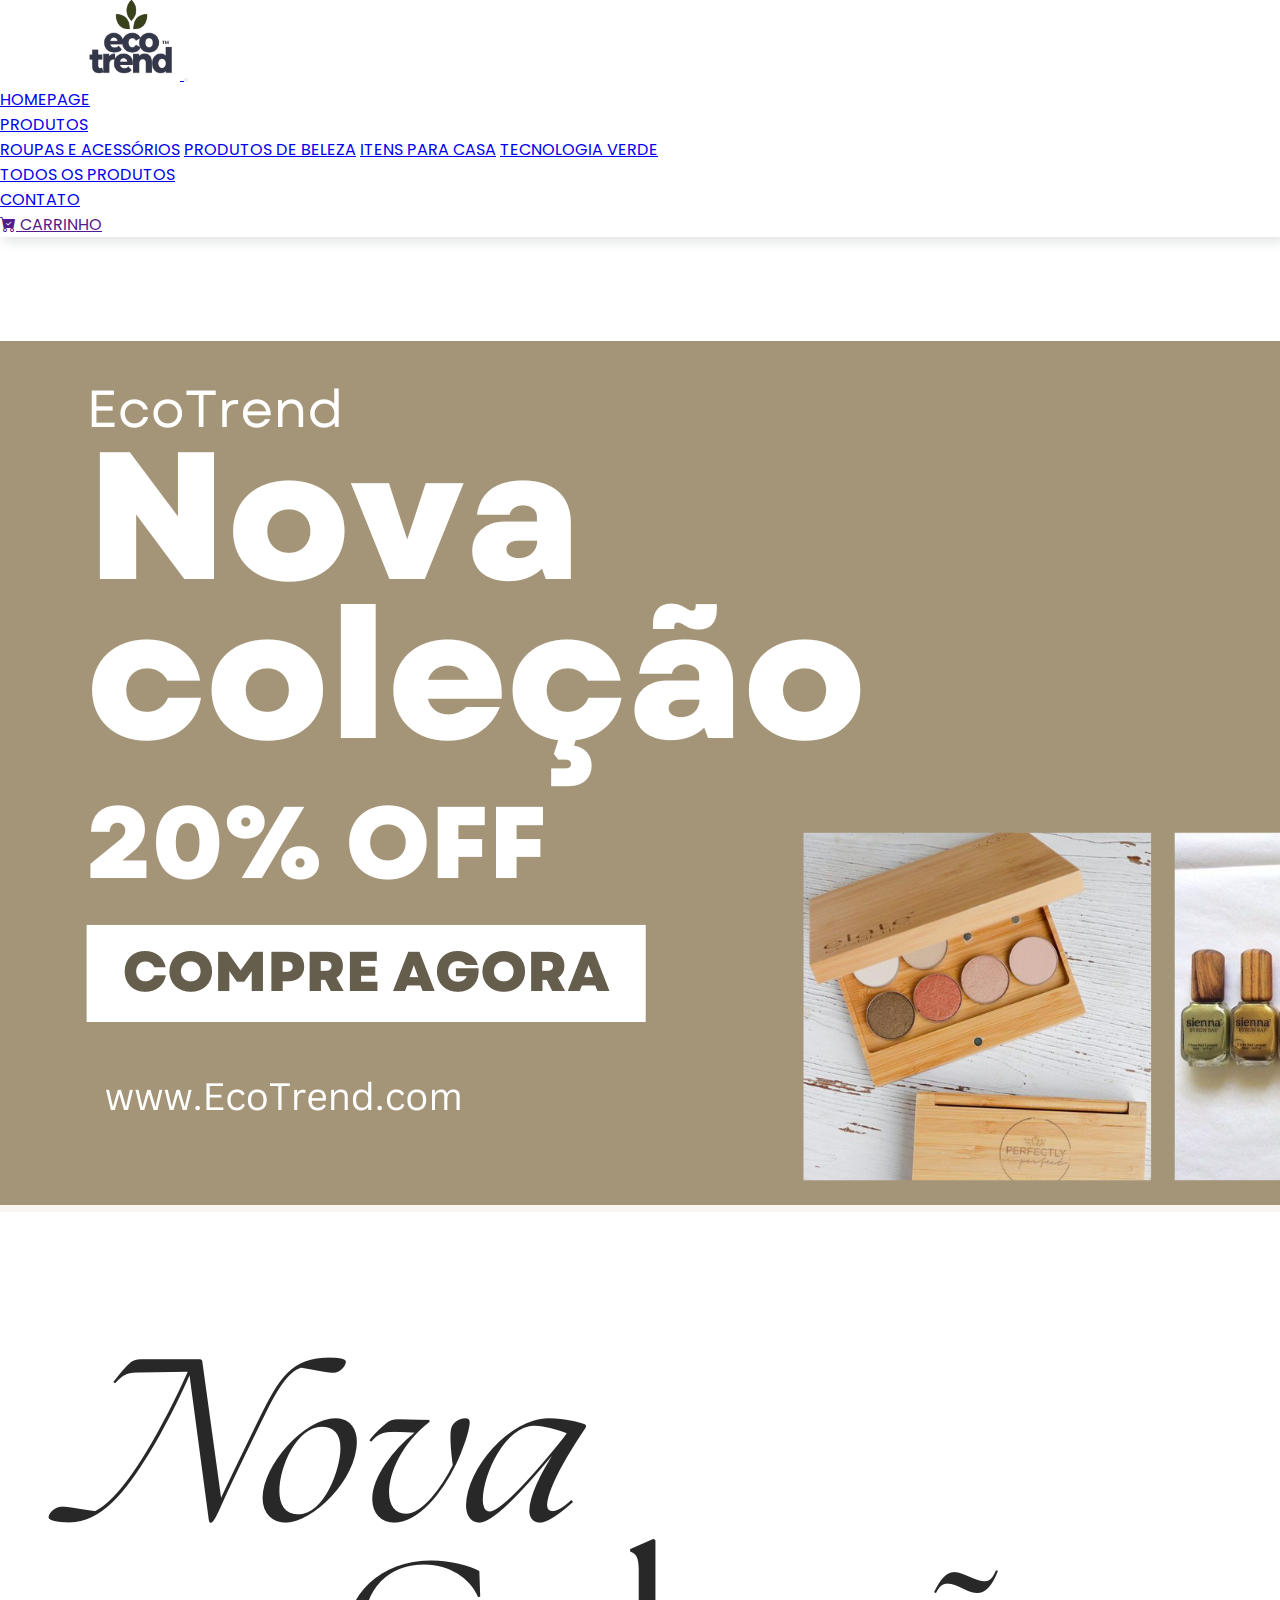
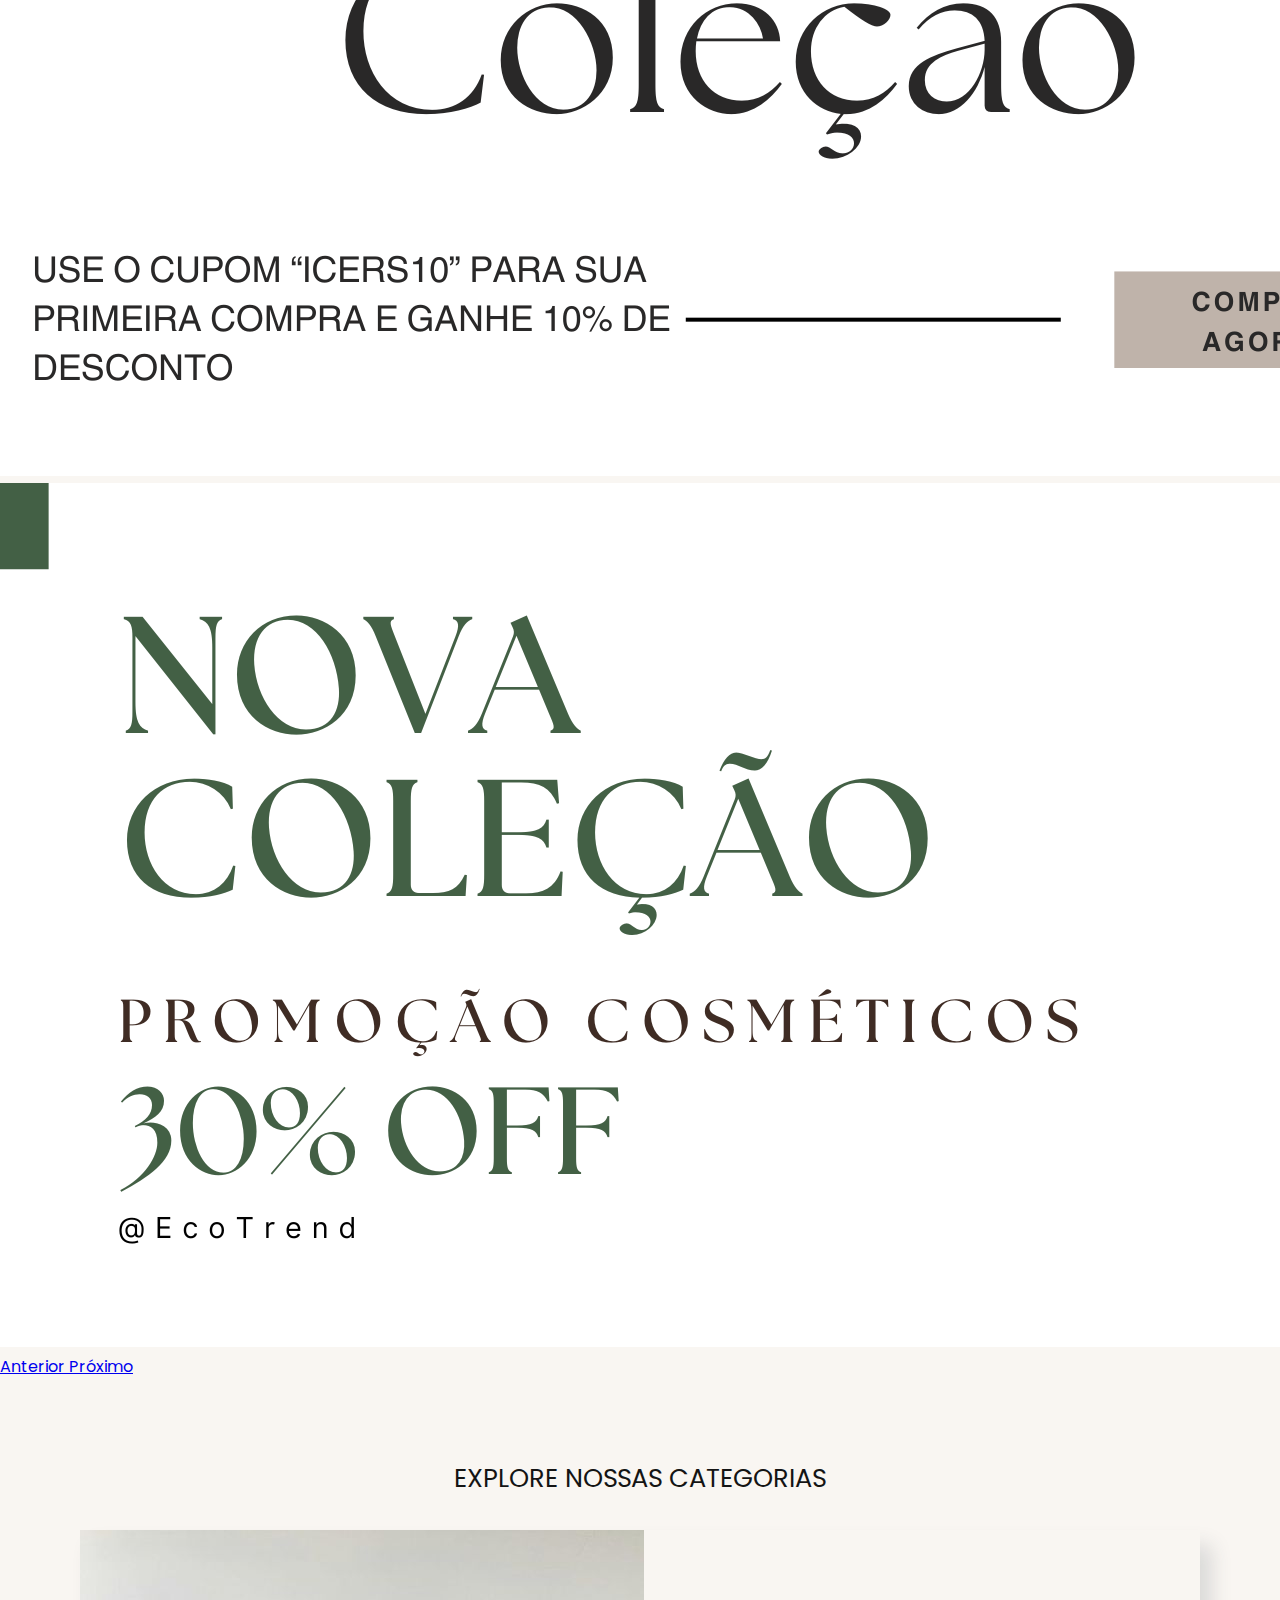
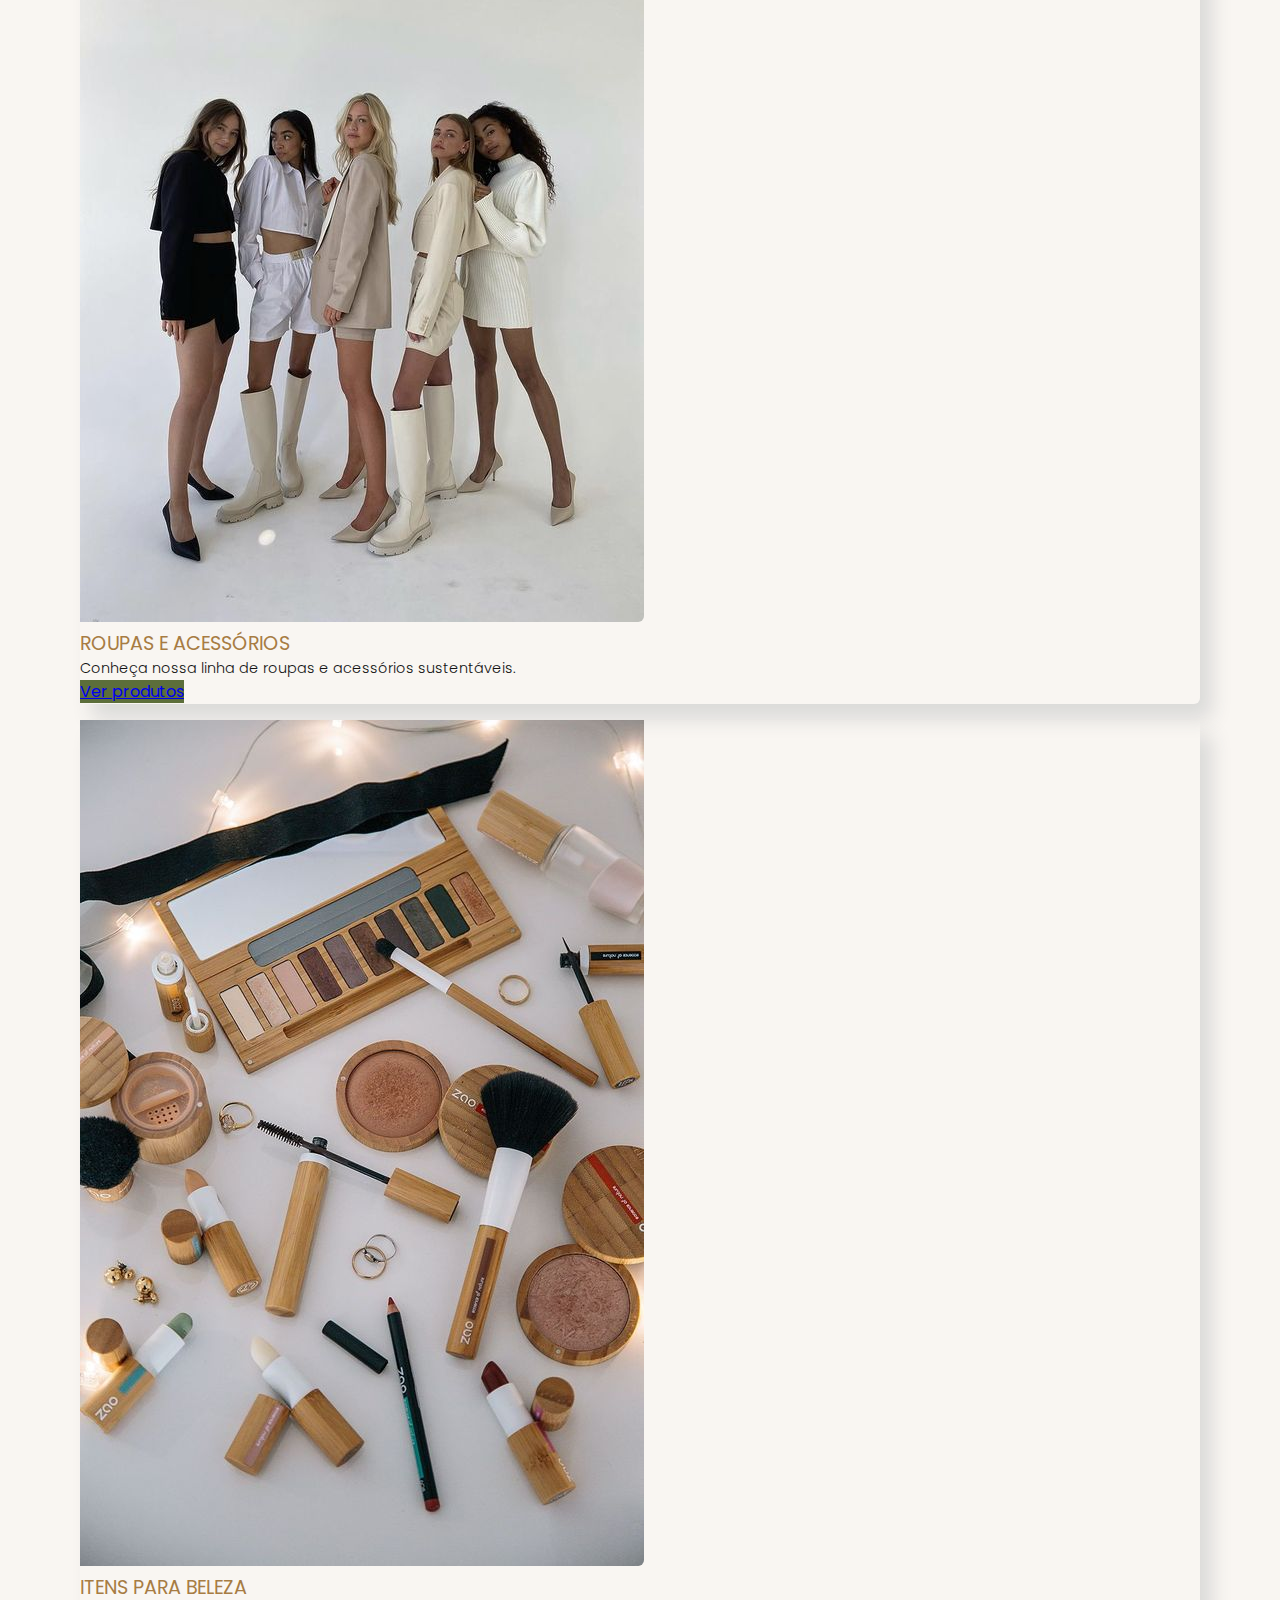
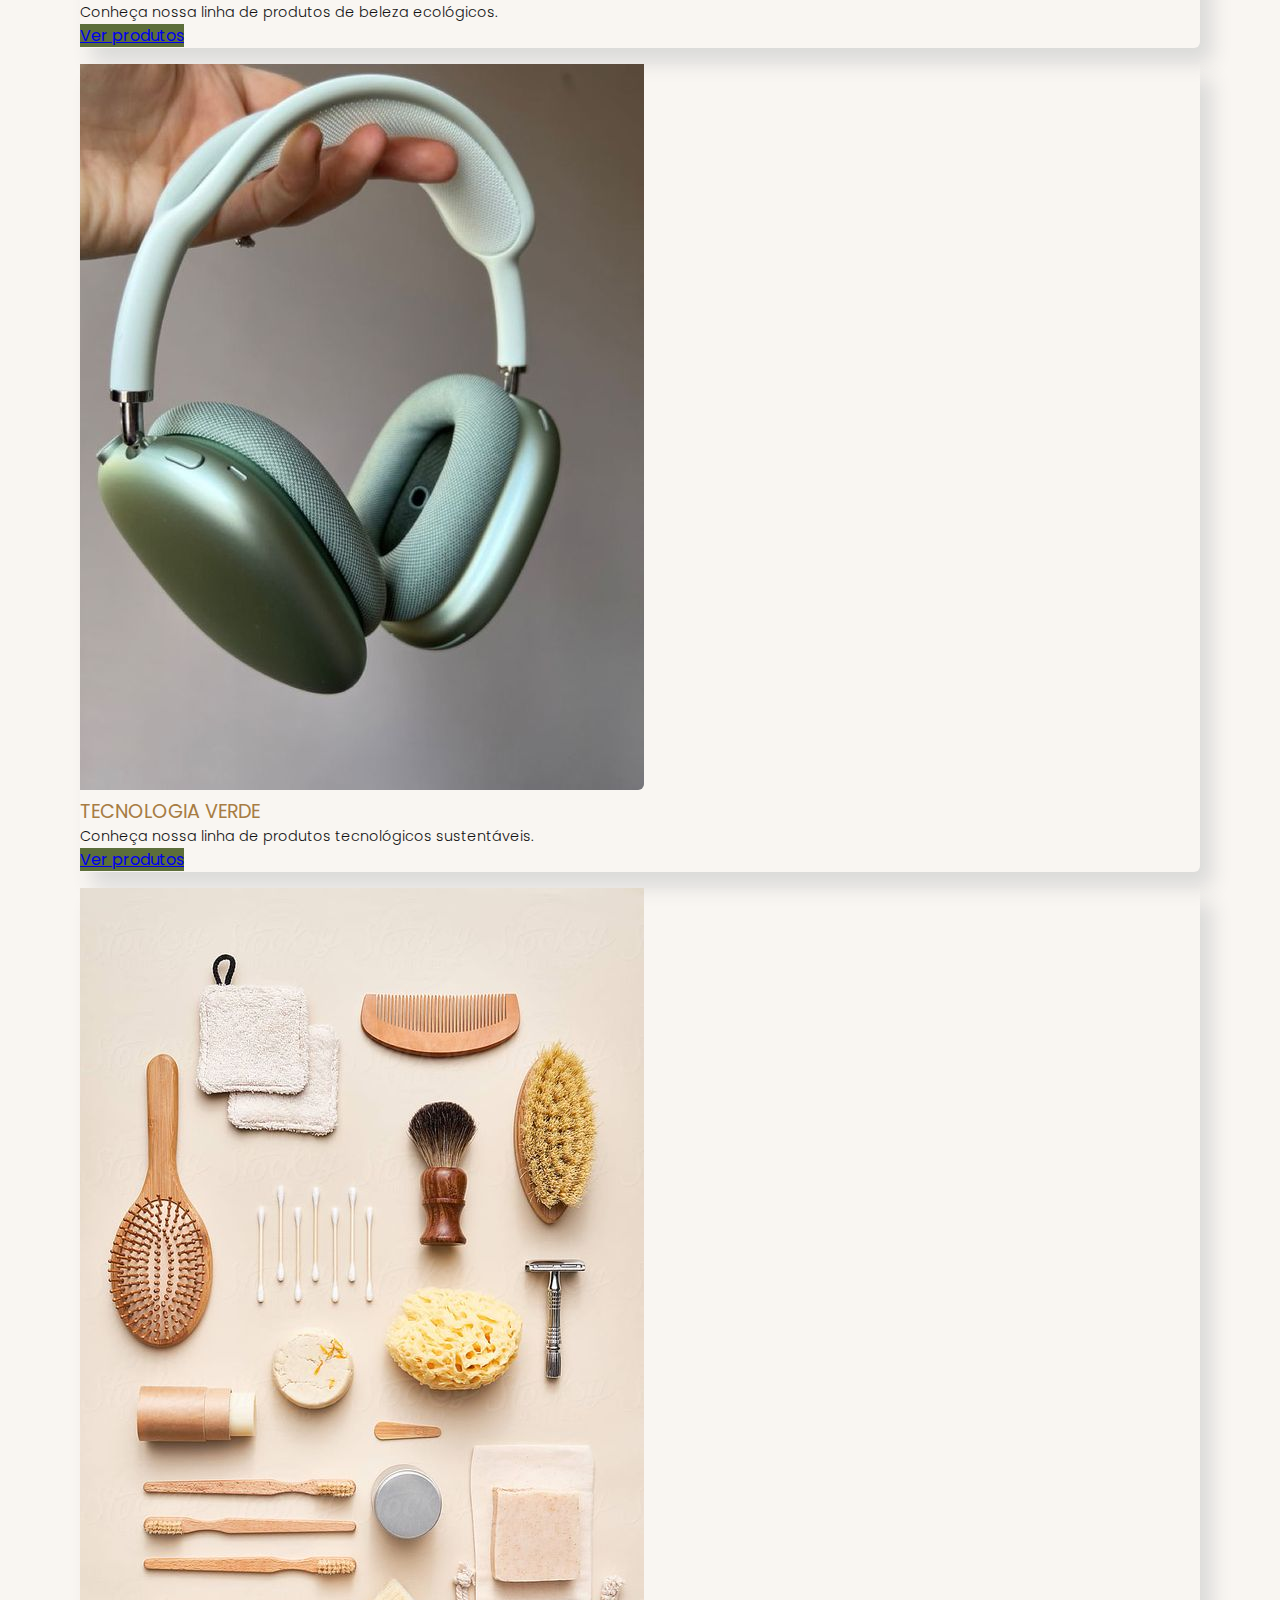
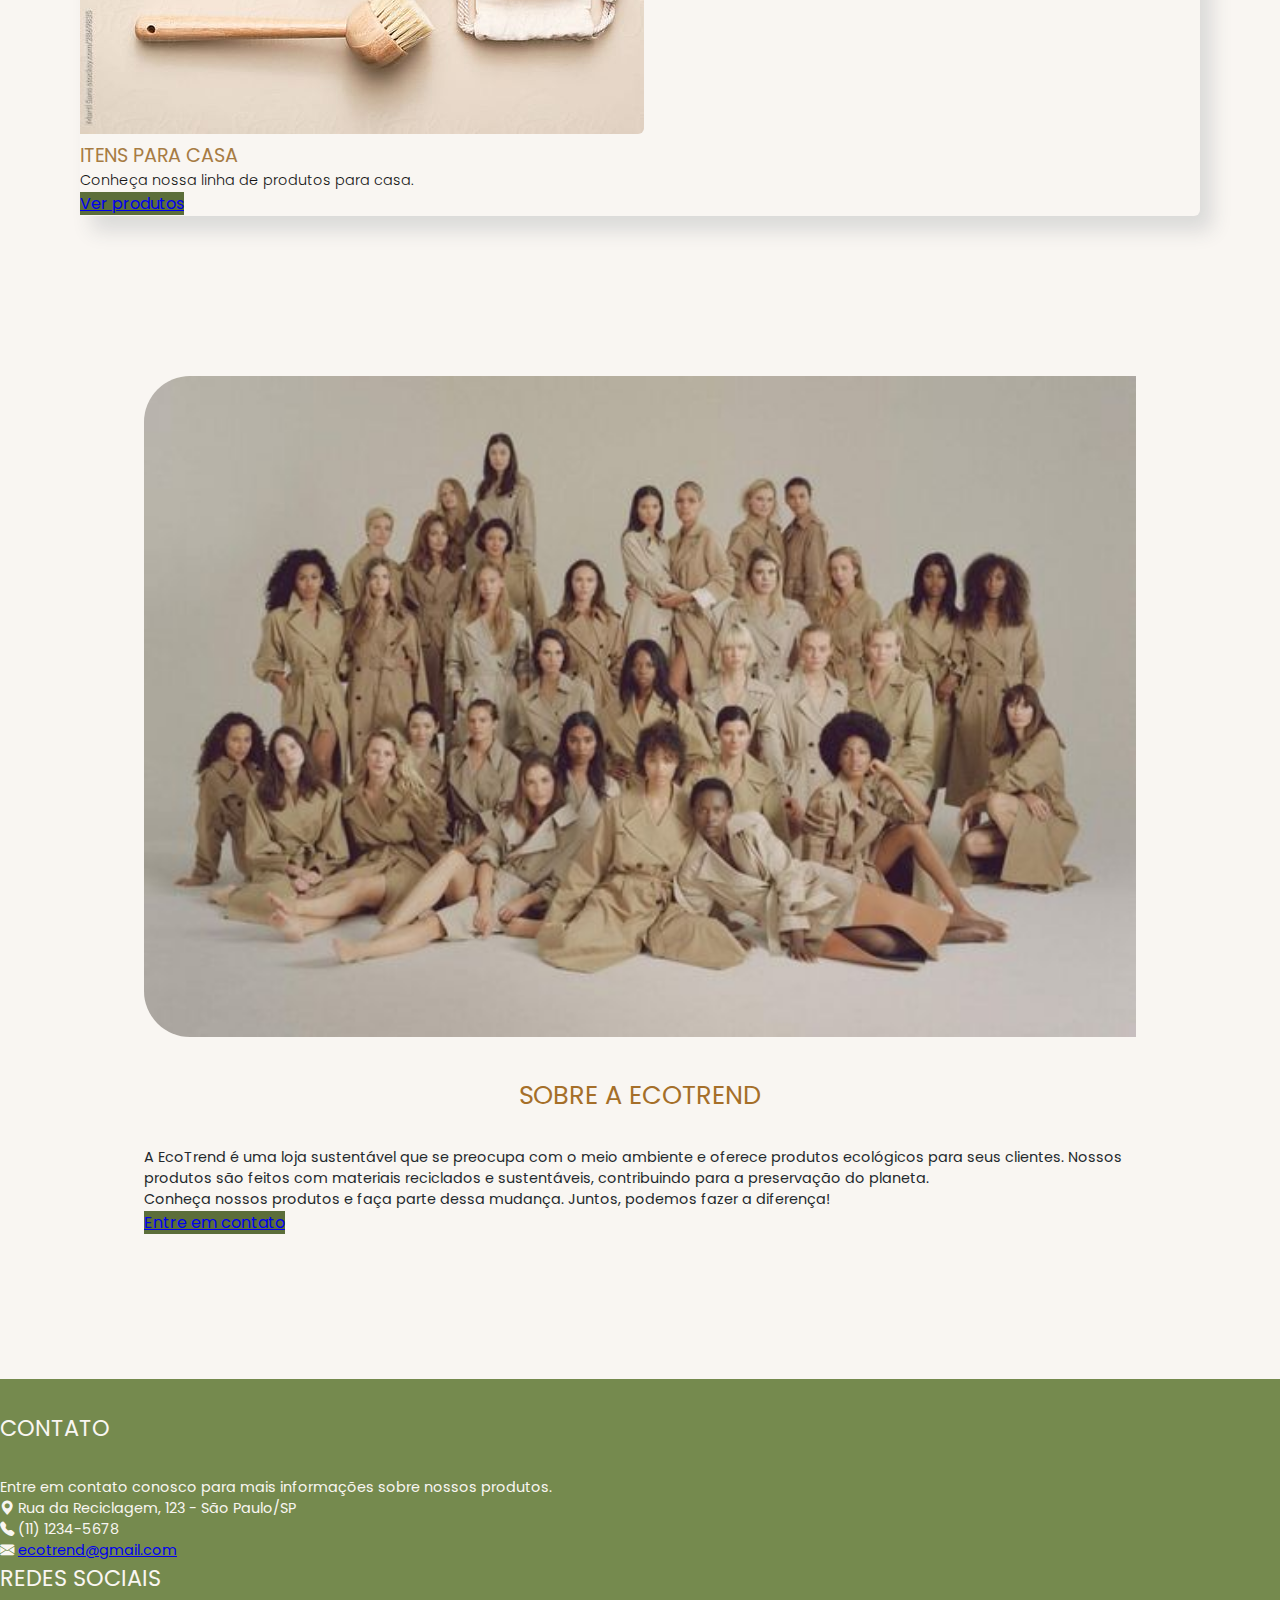
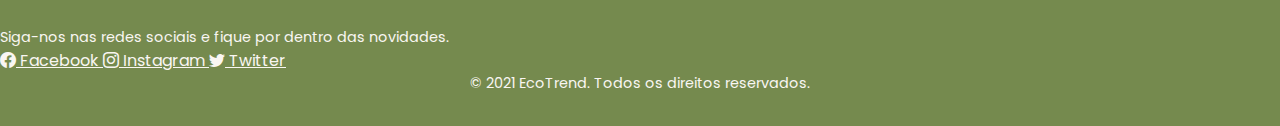
<file: EcoTrend/index.html>
<!DOCTYPE html>
<html lang="pt-br">
    <head>
        <meta charset="UTF-8">
        <meta name="viewport" content="width=device-width, initial-scale=1.0">
        <title>EcoTrend</title>
        <!-- FavIcon -->
        <link rel="shortcut icon" href="./" type="image/x-icon">
        <link rel="shortcut icon" href="./assets/img/ecologo.jpg" type="image/x-icon">
        <!-- CSS -->
        <link rel="stylesheet" href="./assets/css/main.css">
        <link
            href="https://cdn.jsdelivr.net/npm/bootstrap@5.3.0-alpha2/dist/css/bootstrap.min.css"
            rel="stylesheet"
            integrity="sha384-aFq/bzH65dt+w6FI2ooMVUpc+21e0SRygnTpmBvdBgSdnuTN7QbdgL+OapgHtvPp"
            crossorigin="anonymous"
        >
        <link rel="stylesheet" href="https://cdn.jsdelivr.net/npm/bootstrap-icons@1.10.4/font/bootstrap-icons.css">
    
    </head>
    <body>
        <header>
            <nav class="navbar fixed-top navbar-expand-lg navbar-light bg-light">
                <a class="navbar-brand" href="#">
                    <img src="./assets/img/logo.png" alt="Logo EcoTrend">
                </a>
                <button
                    class="navbar-toggler"
                    type="button"
                    data-toggle="collapse"
                    data-target="#conteudoNavbarSuportado"
                    aria-controls="conteudoNavbarSuportado"
                    aria-expanded="false"
                    aria-label="Alterna navegação"
                >
                    <span class="navbar-toggler-icon"></span>
                </button>
                <div class="collapse navbar-collapse" id="conteudoNavbarSuportado">
                    <ul class="navbar-nav justify-content-end flex-grow-1 pe-3">
                        <li class="nav-item active">
                            <a class="nav-link" href="#">
                                HOMEPAGE
                                <span class="sr-only"></span>
                            </a>
                        </li>
                        <li class="nav-item dropdown">
                            <a
                                class="nav-link dropdown-toggle"
                                href="#"
                                id="navbarDropdown"
                                role="button"
                                data-toggle="dropdown"
                                aria-haspopup="true"
                                aria-expanded="false"
                            >
                                PRODUTOS
                            </a>
                            <div class="dropdown-menu" aria-labelledby="navbarDropdown">
                                <a class="dropdown-item" href="produtos.html">Roupas e acessórios</a>
                                <a class="dropdown-item" href="produtos.html">Produtos de beleza</a>
                                <a class="dropdown-item" href="produtos.html">Itens para casa</a>
                                <a class="dropdown-item" href="produtos.html">Tecnologia verde</a>
                                <div class="dropdown-divider"></div>
                                <a class="dropdown-item" href="produtos.html">Todos os produtos</a>
                            </div>
                        </li>
                        <li class="nav-item">
                            <a class="nav-link" href="contato.html">CONTATO</a>
                        </li>
                        <li class="nav-item">
                            <a href="" class="nav-link">
                                <i class="bi-cart-check-fill"></i>
                                CARRINHO
                            </a>
                        </li>
                    </ul>
                </div>
            </nav>
        </header>
        <!-- BANNERS -->
        <main>
            <div
                id="carouselExampleIndicators"
                class="carousel slide"
                data-ride="carousel"
                data-interval="5000"
            >
                <div class="carousel-inner">
                    <div class="carousel-item active">
                        <img class="d-block w-100" src="./assets/img/Banner1.png" alt="Primeiro Slide">
                    </div>
                    <div class="carousel-item">
                        <img class="d-block w-100" src="./assets/img/Banner2.png" alt="Segundo Slide">
                    </div>
                    <div class="carousel-item">
                        <img class="d-block w-100" src="./assets/img/Banner3.png" alt="Terceiro Slide">
                    </div>
                </div>
                <a
                    class="carousel-control-prev"
                    href="#carouselExampleIndicators"
                    role="button"
                    data-slide="prev"
                >
                    <span class="carousel-control-prev-icon" aria-hidden="true"></span>
                    <span class="sr-only">Anterior</span>
                </a>
                <a
                    class="carousel-control-next"
                    href="#carouselExampleIndicators"
                    role="button"
                    data-slide="next"
                >
                    <span class="carousel-control-next-icon" aria-hidden="true"></span>
                    <span class="sr-only">Próximo</span>
                </a>
            </div>
            <!-- CATEGORIAS -->
            <div class="container-fluid">
                <div class="categories">
                    <h2>Explore nossas categorias</h2>
                    <div class="row">
                        <div class="col-md-3">
                            <div class="card">
                                <img src="./assets/img/clothes.jpg" class="card-img-top" alt="Roupas e acessórios">
                                <div class="card-body">
                                    <h5 class="card-title">Roupas e acessórios</h5>
                                    <p class="card-text">Conheça nossa linha de roupas e acessórios sustentáveis.</p>
                                    <a href="produtos.html" class="btn btn-primary">Ver produtos</a>
                                </div>
                            </div>
                        </div>
                        <div class="col-md-3">
                            <div class="card">
                                <img src="./assets/img/makeup.jpg" class="card-img-top" alt="Itens de beleza">
                                <div class="card-body">
                                    <h5 class="card-title">Itens para beleza</h5>
                                    <p class="card-text">Conheça nossa linha de produtos de beleza ecológicos.</p>
                                    <a href="produtos.html" class="btn btn-primary">Ver produtos</a>
                                </div>
                            </div>
                        </div>
                        <div class="col-md-3">
                            <div class="card">
                                <img src="./assets/img/tecnology.jpg" class="card-img-top" alt="Tecnologia verde">
                                <div class="card-body">
                                    <h5 class="card-title">Tecnologia verde</h5>
                                    <p class="card-text">Conheça nossa linha de produtos tecnológicos sustentáveis.</p>
                                    <a href="produtos.html" class="btn btn-primary">Ver produtos</a>
                                </div>
                            </div>
                        </div>
                        <div class="col-md-3">
                            <div class="card">
                                <img src="./assets/img/beautyitems.jpg" class="card-img-top" alt="Itens para casa">
                                <div class="card-body">
                                    <h5 class="card-title">Itens para casa</h5>
                                    <p class="card-text">Conheça nossa linha de produtos para casa.</p>
                                    <a href="produtos.html" class="btn btn-primary">Ver produtos</a>
                                </div>
                            </div>
                        </div>
                        <!-- SOBRE NÓS -->
                        <div class="container-fluid">
                            <div class="about">
                                <div class="row">
                                    <div class="col-md-6">
                                        <img src="./assets/img/team.jpg" alt="Sobre a EcoTrend" class="img-fluid">
                                    </div>
                                    <div class="col-md-6">
                                        <div class="about-text">
                                            <h2>Sobre a EcoTrend</h2>
                                            <p>A EcoTrend é uma loja sustentável que se preocupa com o meio ambiente e oferece produtos ecológicos para seus clientes. Nossos produtos são feitos com materiais reciclados e sustentáveis, contribuindo para a preservação do planeta.</p>
                                            <p>Conheça nossos produtos e faça parte dessa mudança. Juntos, podemos fazer a diferença!</p>

                                            <a href="contato.html" class="btn btn-primary">Entre em contato</a>
                                        </div>
                                    </div>
                                </div>
                            </div>
                        </div>
                    </div>
                </main>
                <footer>
                    <div class="container-fluid">
                        <div class="row">
                            <div class="col-md-6 sm-6">
                                <h3>Contato</h3>
                                <p>Entre em contato conosco para mais informações sobre nossos produtos.</p>
                                <p><i class="bi-geo-alt-fill"></i> Rua da Reciclagem, 123 - São Paulo/SP</p>
                                <p><i class="bi-telephone-fill"></i> (11) 1234-5678</p>
                                <p><i class="bi-envelope-fill"></i>
                                    <a href="mailto:" class="text-white"> ecotrend@gmail.com</a> 
                                </p>
                            </div>
                            <div class="col-md-6 sm-6">
                                <h3>Redes sociais</h3>
                                <p>Siga-nos nas redes sociais e fique por dentro das novidades.</p>
                                <a href="#" class="btn btn-primary">
                                    <i class="bi-facebook"></i>
                                    Facebook
                                </a>
                                <a href="#" class="btn btn-primary">
                                    <i class="bi-instagram"></i>
                                    Instagram
                                </a>
                                <a href="#" class="btn btn-primary">
                                    <i class="bi-twitter
                                    "></i>
                                    Twitter
                                </a>
                            </div>
                    <div class="footer-bottom">
                        <p>&copy; 2021 EcoTrend. Todos os direitos reservados.</p>
                    </div>
                </footer>

                <!-- JS -->
                <script src="https://cdn.jsdelivr.net/npm/bootstrap@5.3.0-alpha2/dist/js/bootstrap.bundle.min.js" integrity="sha384-qOdb3x4X2JpPt1L9UBPvFroWJppQSTOBfJKcD1FNbAAQksmAJrni6iWITF8ANPpB" crossorigin="anonymous"></script>
                <script src="https://code.jquery.com/jquery-3.3.1.slim.min.js" integrity="sha384-q8i/X+965DzO0rT7abK41JStQIAqVgRVzpbzo5smXKp4YfRvH+8abtTE1Pi6jizo" crossorigin="anonymous"></script>
                <script src="https://cdnjs.cloudflare.com/ajax/libs/popper.js/1.14.3/umd/popper.min.js" integrity="sha384-ZMP7rVo3mIykV+2+9J3UJ46jBk0WLaUAdn689aCwoqbBJiSnjAK/l8WvCWPIPm49" crossorigin="anonymous"></script>
                <script src="https://stackpath.bootstrapcdn.com/bootstrap/4.1.3/js/bootstrap.min.js" integrity="sha384-ChfqqxuZUCnJSK3+MXmPNIyE6ZbWh2IMqE241rYiqJxyMiZ6OW/JmZQ5stwEULTy" crossorigin="anonymous"></script>
            </body>
        </html>
</file>
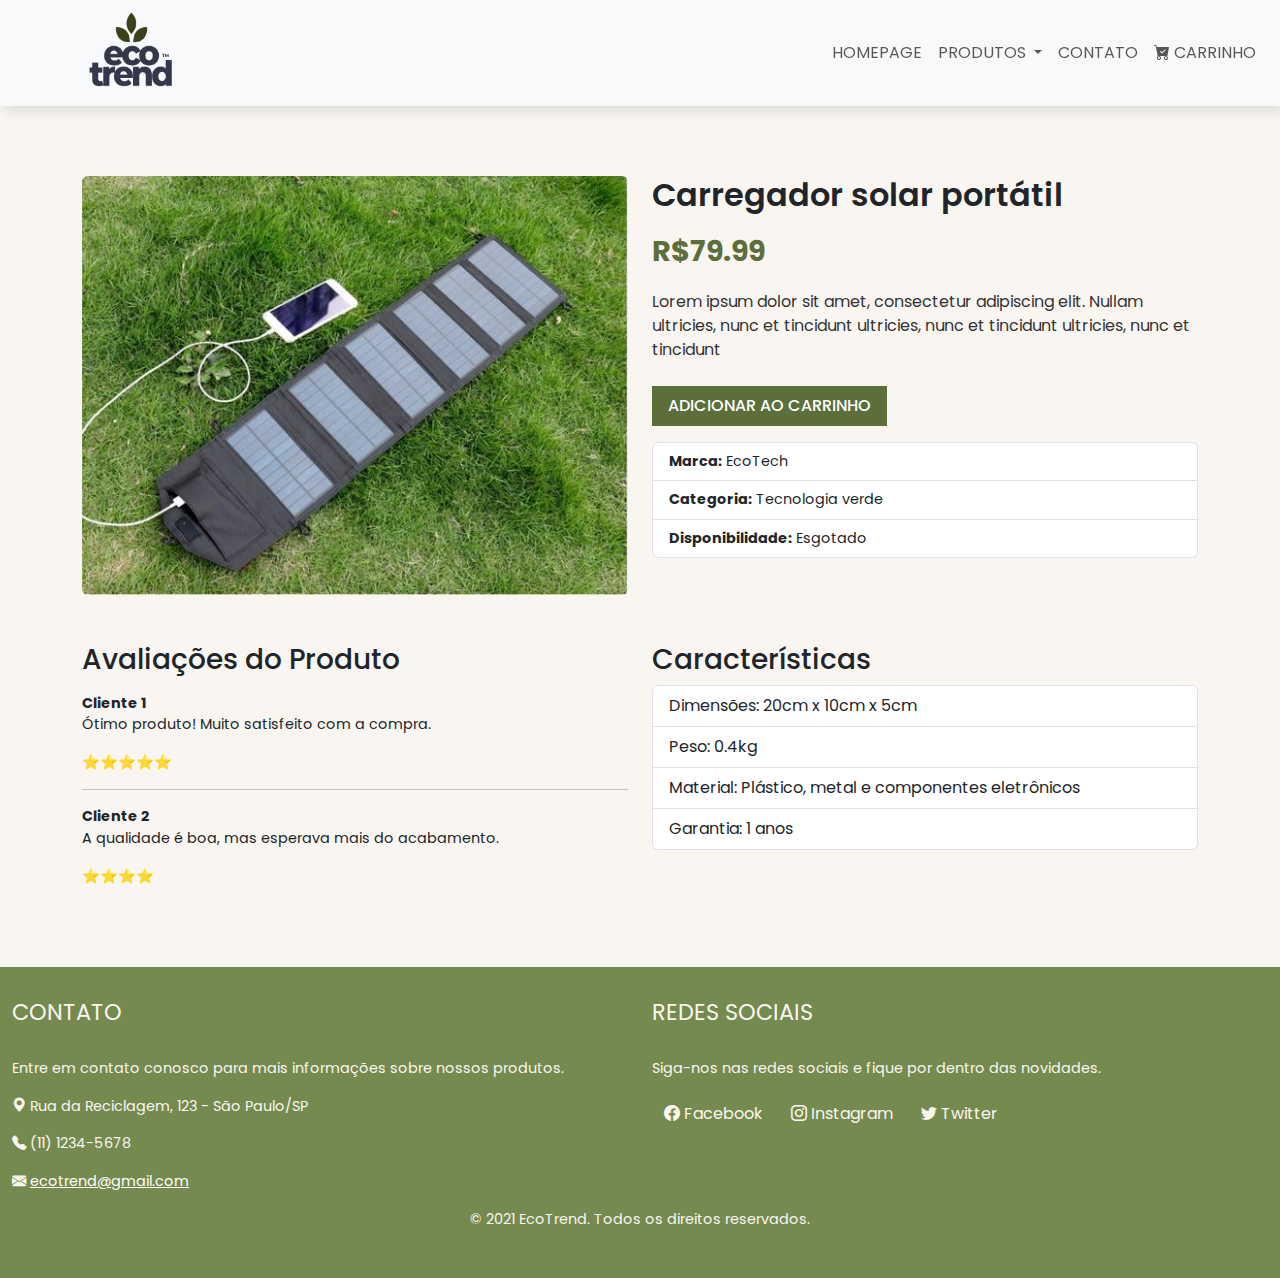
<file: EcoTrend/detalheCarregador.html>
<!DOCTYPE html>
<html lang="pt-br">
<head>
    <meta charset="UTF-8">
    <meta name="viewport" content="width=device-width, initial-scale=1.0">
    <title>Detalhes do Produto</title>
    <link href="https://cdn.jsdelivr.net/npm/bootstrap@5.3.0-alpha1/dist/css/bootstrap.min.css" rel="stylesheet">
    <link rel="stylesheet" href="https://cdn.jsdelivr.net/npm/bootstrap-icons@1.10.4/font/bootstrap-icons.css">
    
    <!-- FavIcon -->
    <link rel="shortcut icon" href="./" type="image/x-icon">
    <link rel="shortcut icon" href="./assets/img/ecologo.jpg" type="image/x-icon">
    <!-- CSS -->
    <link rel="stylesheet" href="./assets/css/main.css">
</head>
<body>

<!-- Navbar -->
<header>
    <nav class="navbar fixed-top navbar-expand-lg navbar-light bg-light">
        <a class="navbar-brand" href="#">
            <img src="./assets/img/logo.png" alt="Logo EcoTrend">
        </a>
        <button
            class="navbar-toggler"
            type="button"
            data-toggle="collapse"
            data-target="#conteudoNavbarSuportado"
            aria-controls="conteudoNavbarSuportado"
            aria-expanded="false"
            aria-label="Alterna navegação"
        >
            <span class="navbar-toggler-icon"></span>
        </button>
        <div class="collapse navbar-collapse" id="conteudoNavbarSuportado">
            <ul class="navbar-nav justify-content-end flex-grow-1 pe-3">
                <li class="nav-item active">
                    <a class="nav-link" href="index.html">
                        HOMEPAGE
                        <span class="sr-only"></span>
                    </a>
                </li>
                <li class="nav-item dropdown">
                    <a
                        class="nav-link dropdown-toggle"
                        href="#"
                        id="navbarDropdown"
                        role="button"
                        data-toggle="dropdown"
                        aria-haspopup="true"
                        aria-expanded="false"
                    >
                        PRODUTOS
                    </a>
                    <div class="dropdown-menu" aria-labelledby="navbarDropdown">
                        <a class="dropdown-item" href="#">Roupas e acessórios</a>
                        <a class="dropdown-item" href="#">Produtos de beleza</a>
                        <a class="dropdown-item" href="#">Itens para casa</a>
                        <a class="dropdown-item" href="#">Tecnologia verde</a>
                        <div class="dropdown-divider"></div>
                        <a class="dropdown-item" href="produtos.html">Todos os produtos</a>
                    </div>
                </li>
                <li class="nav-item">
                    <a class="nav-link" href="#">CONTATO</a>
                </li>
                <li class="nav-item">
                    <a href="" class="nav-link">
                        <i class="bi-cart-check-fill"></i>
                        CARRINHO
                    </a>
                </li>
            </ul>
        </div>
    </nav>
</header>

<main>
    
<div class="container mt-5" >
    <div class="row">
        <!-- Imagem do Produto -->
        <div class="col-md-6">
            <div class="product-img">
                <img src="./assets/img/tecnologia1.jpg" class="img-fluid rounded" alt="Carregador solar portátil">
            </div>
        </div>

        <!-- Detalhes do Produto -->
        <div class="col-md-6">
            <div class="product-details">
                <h1 class="product-title">Carregador solar portátil</h1>
                <p class="product-price">R$79.99</p>
                <p class="product-description">
                    Lorem ipsum dolor sit amet, consectetur adipiscing elit. Nullam
                    ultricies, nunc et tincidunt ultricies, nunc et tincidunt
                    ultricies, nunc et tincidunt
                </p>
                <button class="btn btn-primary btn-lg mb-3">Adicionar ao Carrinho</button>
                <div class="product-info">
                    <ul class="list-group">
                        <li class="list-group-item"><strong>Marca:</strong> EcoTech </li>
                        <li class="list-group-item"><strong>Categoria:</strong> Tecnologia verde</li>
                        <li class="list-group-item"><strong>Disponibilidade:</strong> Esgotado</li>
                    </ul>
                </div>
            </div>
        </div>
    </div>

    <!-- Seção de Avaliações e Características -->
    <div class="row mt-5">
        <!-- Avaliações -->
        <div class="col-md-6">
            <h3>Avaliações do Produto</h3>
            <div class="reviews">
                <div class="review">
                    <strong>Cliente 1</strong>
                    <p>Ótimo produto! Muito satisfeito com a compra.</p>
                    <span>⭐⭐⭐⭐⭐</span>
                </div>
                <hr>
                <div class="review">
                    <strong>Cliente 2</strong>
                    <p>A qualidade é boa, mas esperava mais do acabamento.</p>
                    <span>⭐⭐⭐⭐</span>
                </div>
            </div>
        </div>

        <!-- Características do Produto -->
        <div class="col-md-6">
            <h3>Características</h3>
            <ul class="list-group">
                <li class="list-group-item">Dimensões: 20cm x 10cm x 5cm</li>
                <li class="list-group-item">Peso: 0.4kg</li>
                <li class="list-group-item">Material: Plástico, metal e componentes eletrônicos </li>
                <li class="list-group-item">Garantia: 1 anos</li>
            </ul>
        </div>
    </div>
</div>
</main>

<footer>
    <div class="container-fluid">
        <div class="row">
            <div class="col-md-6 sm-6">
                <h3>Contato</h3>
                <p>Entre em contato conosco para mais informações sobre nossos produtos.</p>
                <p><i class="bi-geo-alt-fill"></i> Rua da Reciclagem, 123 - São Paulo/SP</p>
                <p><i class="bi-telephone-fill"></i> (11) 1234-5678</p>
                <p><i class="bi-envelope-fill"></i>
                    <a href="mailto:" class="text-white"> ecotrend@gmail.com</a> 
                </p>
            </div>
            <div class="col-md-6 sm-6">
                <h3>Redes sociais</h3>
                <p>Siga-nos nas redes sociais e fique por dentro das novidades.</p>
                <a href="#" class="btn btn-primary">
                    <i class="bi-facebook"></i>
                    Facebook
                </a>
                <a href="#" class="btn btn-primary">
                    <i class="bi-instagram"></i>
                    Instagram
                </a>
                <a href="#" class="btn btn-primary">
                    <i class="bi-twitter
                    "></i>
                    Twitter
                </a>
            </div>
    <div class="footer-bottom">
        <p>&copy; 2021 EcoTrend. Todos os direitos reservados.</p>
    </div>
</footer>
<!-- JS -->
     <script src="https://cdn.jsdelivr.net/npm/bootstrap@5.3.0-alpha1/dist/js/bootstrap.bundle.min.js"></script>
     <script src="https://cdn.jsdelivr.net/npm/bootstrap@5.3.0-alpha2/dist/js/bootstrap.bundle.min.js" integrity="sha384-qOdb3x4X2JpPt1L9UBPvFroWJppQSTOBfJKcD1FNbAAQksmAJrni6iWITF8ANPpB" crossorigin="anonymous"></script>
     <script src="https://code.jquery.com/jquery-3.3.1.slim.min.js" integrity="sha384-q8i/X+965DzO0rT7abK41JStQIAqVgRVzpbzo5smXKp4YfRvH+8abtTE1Pi6jizo" crossorigin="anonymous"></script>
     <script src="https://cdnjs.cloudflare.com/ajax/libs/popper.js/1.14.3/umd/popper.min.js" integrity="sha384-ZMP7rVo3mIykV+2+9J3UJ46jBk0WLaUAdn689aCwoqbBJiSnjAK/l8WvCWPIPm49" crossorigin="anonymous"></script>
     <script src="https://stackpath.bootstrapcdn.com/bootstrap/4.1.3/js/bootstrap.min.js" integrity="sha384-ChfqqxuZUCnJSK3+MXmPNIyE6ZbWh2IMqE241rYiqJxyMiZ6OW/JmZQ5stwEULTy" crossorigin="anonymous"></script>
</body>
</html>
</file>
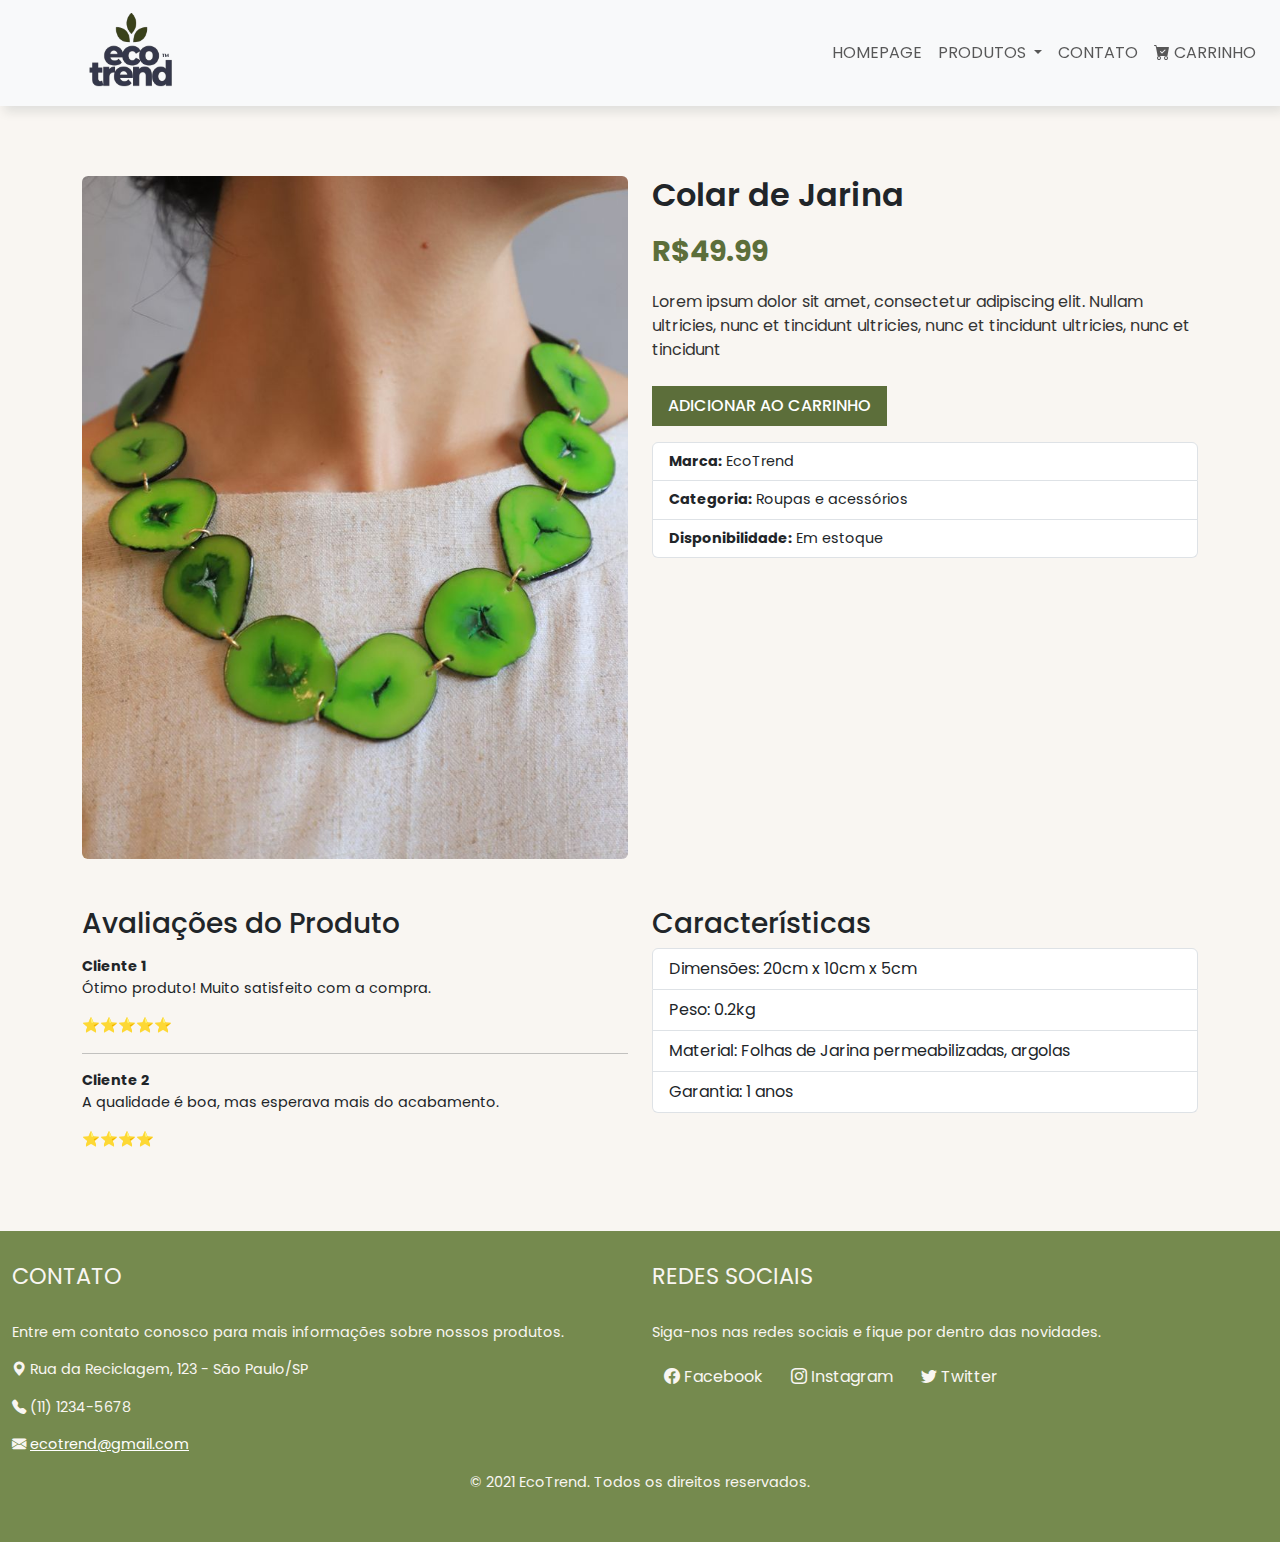
<file: EcoTrend/detalheColar.html>
<!DOCTYPE html>
<html lang="pt-br">
<head>
    <meta charset="UTF-8">
    <meta name="viewport" content="width=device-width, initial-scale=1.0">
    <title>Detalhes do Produto</title>
    <link href="https://cdn.jsdelivr.net/npm/bootstrap@5.3.0-alpha1/dist/css/bootstrap.min.css" rel="stylesheet">
    <link rel="stylesheet" href="https://cdn.jsdelivr.net/npm/bootstrap-icons@1.10.4/font/bootstrap-icons.css">
    
    <!-- FavIcon -->
    <link rel="shortcut icon" href="./" type="image/x-icon">
    <link rel="shortcut icon" href="./assets/img/ecologo.jpg" type="image/x-icon">
    <!-- CSS -->
    <link rel="stylesheet" href="./assets/css/main.css">
</head>
<body>

<!-- Navbar -->
<header>
    <nav class="navbar fixed-top navbar-expand-lg navbar-light bg-light">
        <a class="navbar-brand" href="#">
            <img src="./assets/img/logo.png" alt="Logo EcoTrend">
        </a>
        <button
            class="navbar-toggler"
            type="button"
            data-toggle="collapse"
            data-target="#conteudoNavbarSuportado"
            aria-controls="conteudoNavbarSuportado"
            aria-expanded="false"
            aria-label="Alterna navegação"
        >
            <span class="navbar-toggler-icon"></span>
        </button>
        <div class="collapse navbar-collapse" id="conteudoNavbarSuportado">
            <ul class="navbar-nav justify-content-end flex-grow-1 pe-3">
                <li class="nav-item active">
                    <a class="nav-link" href="index.html">
                        HOMEPAGE
                        <span class="sr-only"></span>
                    </a>
                </li>
                <li class="nav-item dropdown">
                    <a
                        class="nav-link dropdown-toggle"
                        href="#"
                        id="navbarDropdown"
                        role="button"
                        data-toggle="dropdown"
                        aria-haspopup="true"
                        aria-expanded="false"
                    >
                        PRODUTOS
                    </a>
                    <div class="dropdown-menu" aria-labelledby="navbarDropdown">
                        <a class="dropdown-item" href="#">Roupas e acessórios</a>
                        <a class="dropdown-item" href="#">Produtos de beleza</a>
                        <a class="dropdown-item" href="#">Itens para casa</a>
                        <a class="dropdown-item" href="#">Tecnologia verde</a>
                        <div class="dropdown-divider"></div>
                        <a class="dropdown-item" href="produtos.html">Todos os produtos</a>
                    </div>
                </li>
                <li class="nav-item">
                    <a class="nav-link" href="#">CONTATO</a>
                </li>
                <li class="nav-item">
                    <a href="" class="nav-link">
                        <i class="bi-cart-check-fill"></i>
                        CARRINHO
                    </a>
                </li>
            </ul>
        </div>
    </nav>
</header>

<main>
    
<div class="container mt-5" >
    <div class="row">
        <!-- Imagem do Produto -->
        <div class="col-md-6">
            <div class="product-img">
                <img src="./assets/img/acess1.jpg" class="img-fluid rounded" alt="Colar de Jandira">
            </div>
        </div>

        <!-- Detalhes do Produto -->
        <div class="col-md-6">
            <div class="product-details">
                <h1 class="product-title">Colar de Jarina</h1>
                <p class="product-price">R$49.99</p>
                <p class="product-description">
                    Lorem ipsum dolor sit amet, consectetur adipiscing elit. Nullam
                    ultricies, nunc et tincidunt ultricies, nunc et tincidunt
                    ultricies, nunc et tincidunt
                </p>
                <button class="btn btn-primary btn-lg mb-3">Adicionar ao Carrinho</button>
                <div class="product-info">
                    <ul class="list-group">
                        <li class="list-group-item"><strong>Marca:</strong> EcoTrend </li>
                        <li class="list-group-item"><strong>Categoria:</strong> Roupas e acessórios</li>
                        <li class="list-group-item"><strong>Disponibilidade:</strong> Em estoque</li>
                    </ul>
                </div>
            </div>
        </div>
    </div>

    <!-- Seção de Avaliações e Características -->
    <div class="row mt-5">
        <!-- Avaliações -->
        <div class="col-md-6">
            <h3>Avaliações do Produto</h3>
            <div class="reviews">
                <div class="review">
                    <strong>Cliente 1</strong>
                    <p>Ótimo produto! Muito satisfeito com a compra.</p>
                    <span>⭐⭐⭐⭐⭐</span>
                </div>
                <hr>
                <div class="review">
                    <strong>Cliente 2</strong>
                    <p>A qualidade é boa, mas esperava mais do acabamento.</p>
                    <span>⭐⭐⭐⭐</span>
                </div>
            </div>
        </div>

        <!-- Características do Produto -->
        <div class="col-md-6">
            <h3>Características</h3>
            <ul class="list-group">
                <li class="list-group-item">Dimensões: 20cm x 10cm x 5cm</li>
                <li class="list-group-item">Peso: 0.2kg</li>
                <li class="list-group-item">Material: Folhas de Jarina permeabilizadas, argolas </li>
                <li class="list-group-item">Garantia: 1 anos</li>
            </ul>
        </div>
    </div>
</div>
</main>

<footer>
    <div class="container-fluid">
        <div class="row">
            <div class="col-md-6 sm-6">
                <h3>Contato</h3>
                <p>Entre em contato conosco para mais informações sobre nossos produtos.</p>
                <p><i class="bi-geo-alt-fill"></i> Rua da Reciclagem, 123 - São Paulo/SP</p>
                <p><i class="bi-telephone-fill"></i> (11) 1234-5678</p>
                <p><i class="bi-envelope-fill"></i>
                    <a href="mailto:" class="text-white"> ecotrend@gmail.com</a> 
                </p>
            </div>
            <div class="col-md-6 sm-6">
                <h3>Redes sociais</h3>
                <p>Siga-nos nas redes sociais e fique por dentro das novidades.</p>
                <a href="#" class="btn btn-primary">
                    <i class="bi-facebook"></i>
                    Facebook
                </a>
                <a href="#" class="btn btn-primary">
                    <i class="bi-instagram"></i>
                    Instagram
                </a>
                <a href="#" class="btn btn-primary">
                    <i class="bi-twitter
                    "></i>
                    Twitter
                </a>
            </div>
    <div class="footer-bottom">
        <p>&copy; 2021 EcoTrend. Todos os direitos reservados.</p>
    </div>
</footer>
<!-- JS -->
     <script src="https://cdn.jsdelivr.net/npm/bootstrap@5.3.0-alpha1/dist/js/bootstrap.bundle.min.js"></script>
     <script src="https://cdn.jsdelivr.net/npm/bootstrap@5.3.0-alpha2/dist/js/bootstrap.bundle.min.js" integrity="sha384-qOdb3x4X2JpPt1L9UBPvFroWJppQSTOBfJKcD1FNbAAQksmAJrni6iWITF8ANPpB" crossorigin="anonymous"></script>
     <script src="https://code.jquery.com/jquery-3.3.1.slim.min.js" integrity="sha384-q8i/X+965DzO0rT7abK41JStQIAqVgRVzpbzo5smXKp4YfRvH+8abtTE1Pi6jizo" crossorigin="anonymous"></script>
     <script src="https://cdnjs.cloudflare.com/ajax/libs/popper.js/1.14.3/umd/popper.min.js" integrity="sha384-ZMP7rVo3mIykV+2+9J3UJ46jBk0WLaUAdn689aCwoqbBJiSnjAK/l8WvCWPIPm49" crossorigin="anonymous"></script>
     <script src="https://stackpath.bootstrapcdn.com/bootstrap/4.1.3/js/bootstrap.min.js" integrity="sha384-ChfqqxuZUCnJSK3+MXmPNIyE6ZbWh2IMqE241rYiqJxyMiZ6OW/JmZQ5stwEULTy" crossorigin="anonymous"></script>
</body>
</html>
</file>
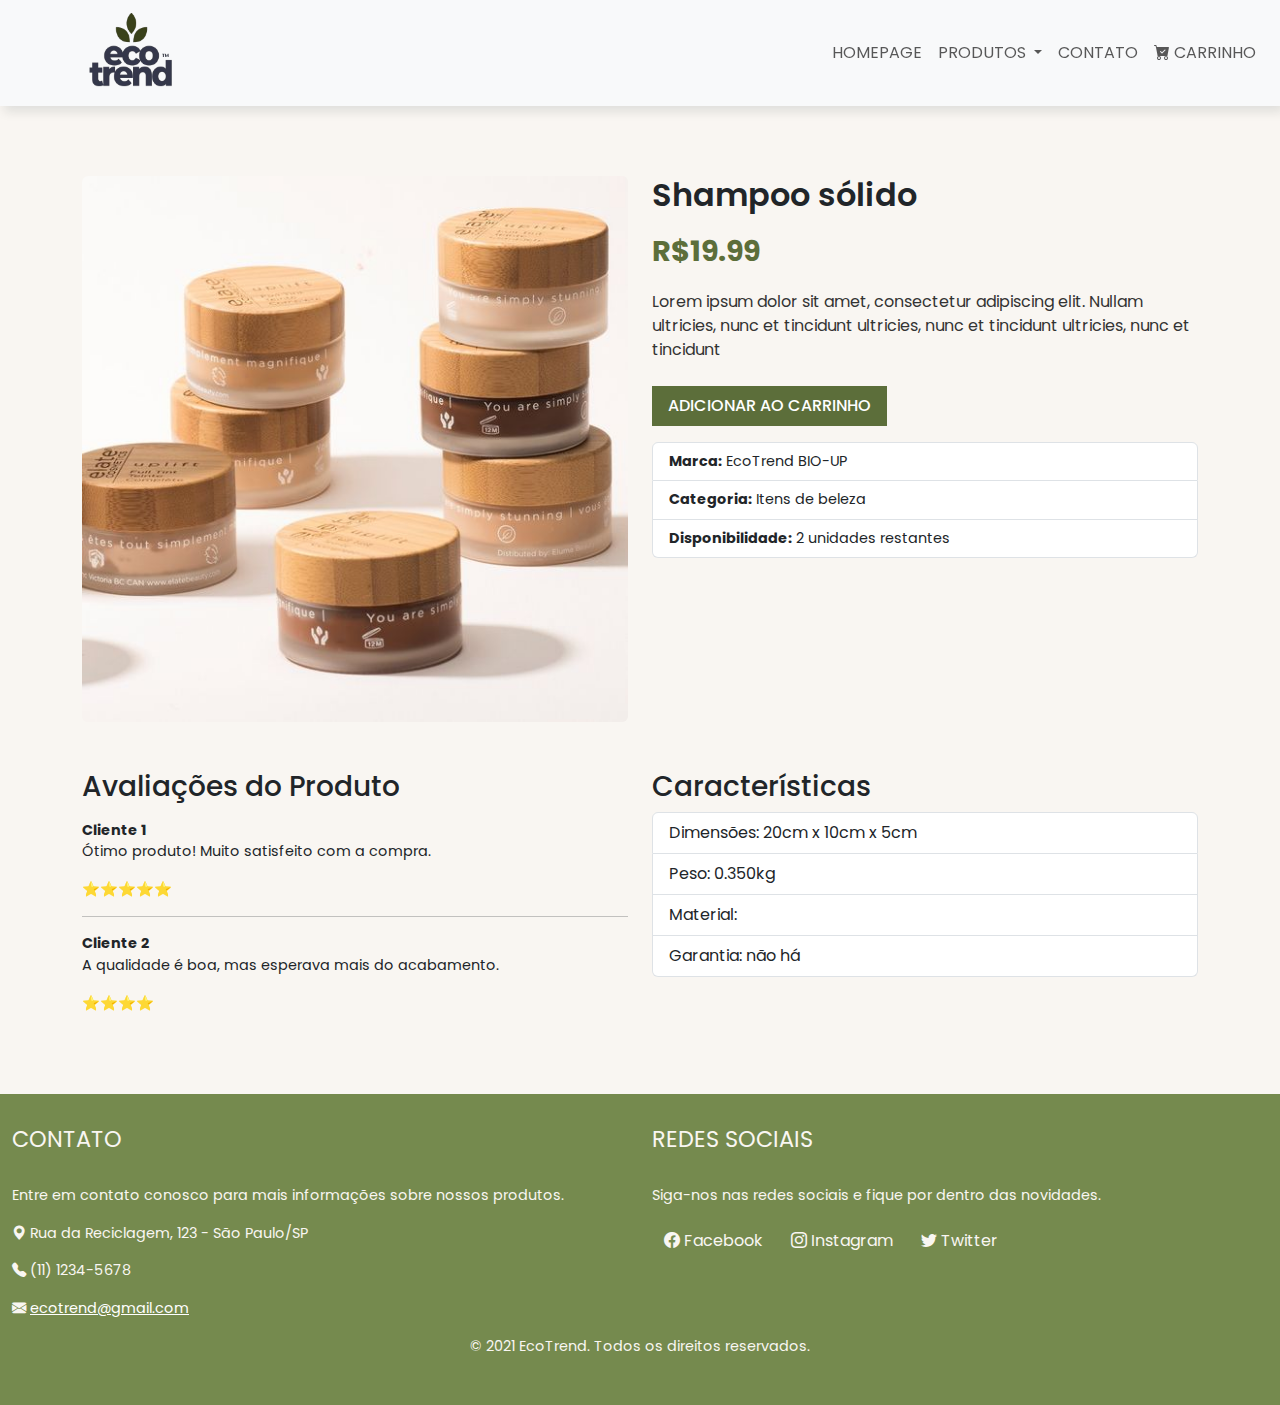
<file: EcoTrend/detalheShampoo.html>
<!DOCTYPE html>
<html lang="pt-br">
<head>
    <meta charset="UTF-8">
    <meta name="viewport" content="width=device-width, initial-scale=1.0">
    <title>Detalhes do Produto</title>
    <link href="https://cdn.jsdelivr.net/npm/bootstrap@5.3.0-alpha1/dist/css/bootstrap.min.css" rel="stylesheet">
    <link rel="stylesheet" href="https://cdn.jsdelivr.net/npm/bootstrap-icons@1.10.4/font/bootstrap-icons.css">
    
    <!-- FavIcon -->
    <link rel="shortcut icon" href="./" type="image/x-icon">
    <link rel="shortcut icon" href="./assets/img/ecologo.jpg" type="image/x-icon">
    <!-- CSS -->
    <link rel="stylesheet" href="./assets/css/main.css">
</head>
<body>

<!-- Navbar -->
<header>
    <nav class="navbar fixed-top navbar-expand-lg navbar-light bg-light">
        <a class="navbar-brand" href="#">
            <img src="./assets/img/logo.png" alt="Logo EcoTrend">
        </a>
        <button
            class="navbar-toggler"
            type="button"
            data-toggle="collapse"
            data-target="#conteudoNavbarSuportado"
            aria-controls="conteudoNavbarSuportado"
            aria-expanded="false"
            aria-label="Alterna navegação"
        >
            <span class="navbar-toggler-icon"></span>
        </button>
        <div class="collapse navbar-collapse" id="conteudoNavbarSuportado">
            <ul class="navbar-nav justify-content-end flex-grow-1 pe-3">
                <li class="nav-item active">
                    <a class="nav-link" href="index.html">
                        HOMEPAGE
                        <span class="sr-only"></span>
                    </a>
                </li>
                <li class="nav-item dropdown">
                    <a
                        class="nav-link dropdown-toggle"
                        href="#"
                        id="navbarDropdown"
                        role="button"
                        data-toggle="dropdown"
                        aria-haspopup="true"
                        aria-expanded="false"
                    >
                        PRODUTOS
                    </a>
                    <div class="dropdown-menu" aria-labelledby="navbarDropdown">
                        <a class="dropdown-item" href="#">Roupas e acessórios</a>
                        <a class="dropdown-item" href="#">Produtos de beleza</a>
                        <a class="dropdown-item" href="#">Itens para casa</a>
                        <a class="dropdown-item" href="#">Tecnologia verde</a>
                        <div class="dropdown-divider"></div>
                        <a class="dropdown-item" href="produtos.html">Todos os produtos</a>
                    </div>
                </li>
                <li class="nav-item">
                    <a class="nav-link" href="#">CONTATO</a>
                </li>
                <li class="nav-item">
                    <a href="" class="nav-link">
                        <i class="bi-cart-check-fill"></i>
                        CARRINHO
                    </a>
                </li>
            </ul>
        </div>
    </nav>
</header>

<main>
    
<div class="container mt-5" >
    <div class="row">
        <!-- Imagem do Produto -->
        <div class="col-md-6">
            <div class="product-img">
                <img src="./assets/img/produtoeco2.jpg" class="img-fluid rounded" alt="Shampoo sólido">
            </div>
        </div>

        <!-- Detalhes do Produto -->
        <div class="col-md-6">
            <div class="product-details">
                <h1 class="product-title">Shampoo sólido</h1>
                <p class="product-price">R$19.99</p>
                <p class="product-description">
                    Lorem ipsum dolor sit amet, consectetur adipiscing elit. Nullam
                    ultricies, nunc et tincidunt ultricies, nunc et tincidunt
                    ultricies, nunc et tincidunt
                </p>
                <button class="btn btn-primary btn-lg mb-3">Adicionar ao Carrinho</button>
                <div class="product-info">
                    <ul class="list-group">
                        <li class="list-group-item"><strong>Marca:</strong> EcoTrend BIO-UP </li>
                        <li class="list-group-item"><strong>Categoria:</strong> Itens de beleza</li>
                        <li class="list-group-item"><strong>Disponibilidade:</strong> 2 unidades restantes </li>
                    </ul>
                </div>
            </div>
        </div>
    </div>

    <!-- Seção de Avaliações e Características -->
    <div class="row mt-5">
        <!-- Avaliações -->
        <div class="col-md-6">
            <h3>Avaliações do Produto</h3>
            <div class="reviews">
                <div class="review">
                    <strong>Cliente 1</strong>
                    <p>Ótimo produto! Muito satisfeito com a compra.</p>
                    <span>⭐⭐⭐⭐⭐</span>
                </div>
                <hr>
                <div class="review">
                    <strong>Cliente 2</strong>
                    <p>A qualidade é boa, mas esperava mais do acabamento.</p>
                    <span>⭐⭐⭐⭐</span>
                </div>
            </div>
        </div>

        <!-- Características do Produto -->
        <div class="col-md-6">
            <h3>Características</h3>
            <ul class="list-group">
                <li class="list-group-item">Dimensões: 20cm x 10cm x 5cm</li>
                <li class="list-group-item">Peso: 0.350kg</li>
                <li class="list-group-item">Material:   </li>
                <li class="list-group-item">Garantia: não há</li>
            </ul>
        </div>
    </div>
</div>
</main>

<footer>
    <div class="container-fluid">
        <div class="row">
            <div class="col-md-6 sm-6">
                <h3>Contato</h3>
                <p>Entre em contato conosco para mais informações sobre nossos produtos.</p>
                <p><i class="bi-geo-alt-fill"></i> Rua da Reciclagem, 123 - São Paulo/SP</p>
                <p><i class="bi-telephone-fill"></i> (11) 1234-5678</p>
                <p><i class="bi-envelope-fill"></i>
                    <a href="mailto:" class="text-white"> ecotrend@gmail.com</a> 
                </p>
            </div>
            <div class="col-md-6 sm-6">
                <h3>Redes sociais</h3>
                <p>Siga-nos nas redes sociais e fique por dentro das novidades.</p>
                <a href="#" class="btn btn-primary">
                    <i class="bi-facebook"></i>
                    Facebook
                </a>
                <a href="#" class="btn btn-primary">
                    <i class="bi-instagram"></i>
                    Instagram
                </a>
                <a href="#" class="btn btn-primary">
                    <i class="bi-twitter
                    "></i>
                    Twitter
                </a>
            </div>
    <div class="footer-bottom">
        <p>&copy; 2021 EcoTrend. Todos os direitos reservados.</p>
    </div>
</footer>
<!-- JS -->
     <script src="https://cdn.jsdelivr.net/npm/bootstrap@5.3.0-alpha1/dist/js/bootstrap.bundle.min.js"></script>
     <script src="https://cdn.jsdelivr.net/npm/bootstrap@5.3.0-alpha2/dist/js/bootstrap.bundle.min.js" integrity="sha384-qOdb3x4X2JpPt1L9UBPvFroWJppQSTOBfJKcD1FNbAAQksmAJrni6iWITF8ANPpB" crossorigin="anonymous"></script>
     <script src="https://code.jquery.com/jquery-3.3.1.slim.min.js" integrity="sha384-q8i/X+965DzO0rT7abK41JStQIAqVgRVzpbzo5smXKp4YfRvH+8abtTE1Pi6jizo" crossorigin="anonymous"></script>
     <script src="https://cdnjs.cloudflare.com/ajax/libs/popper.js/1.14.3/umd/popper.min.js" integrity="sha384-ZMP7rVo3mIykV+2+9J3UJ46jBk0WLaUAdn689aCwoqbBJiSnjAK/l8WvCWPIPm49" crossorigin="anonymous"></script>
     <script src="https://stackpath.bootstrapcdn.com/bootstrap/4.1.3/js/bootstrap.min.js" integrity="sha384-ChfqqxuZUCnJSK3+MXmPNIyE6ZbWh2IMqE241rYiqJxyMiZ6OW/JmZQ5stwEULTy" crossorigin="anonymous"></script>
</body>
</html>
</file>
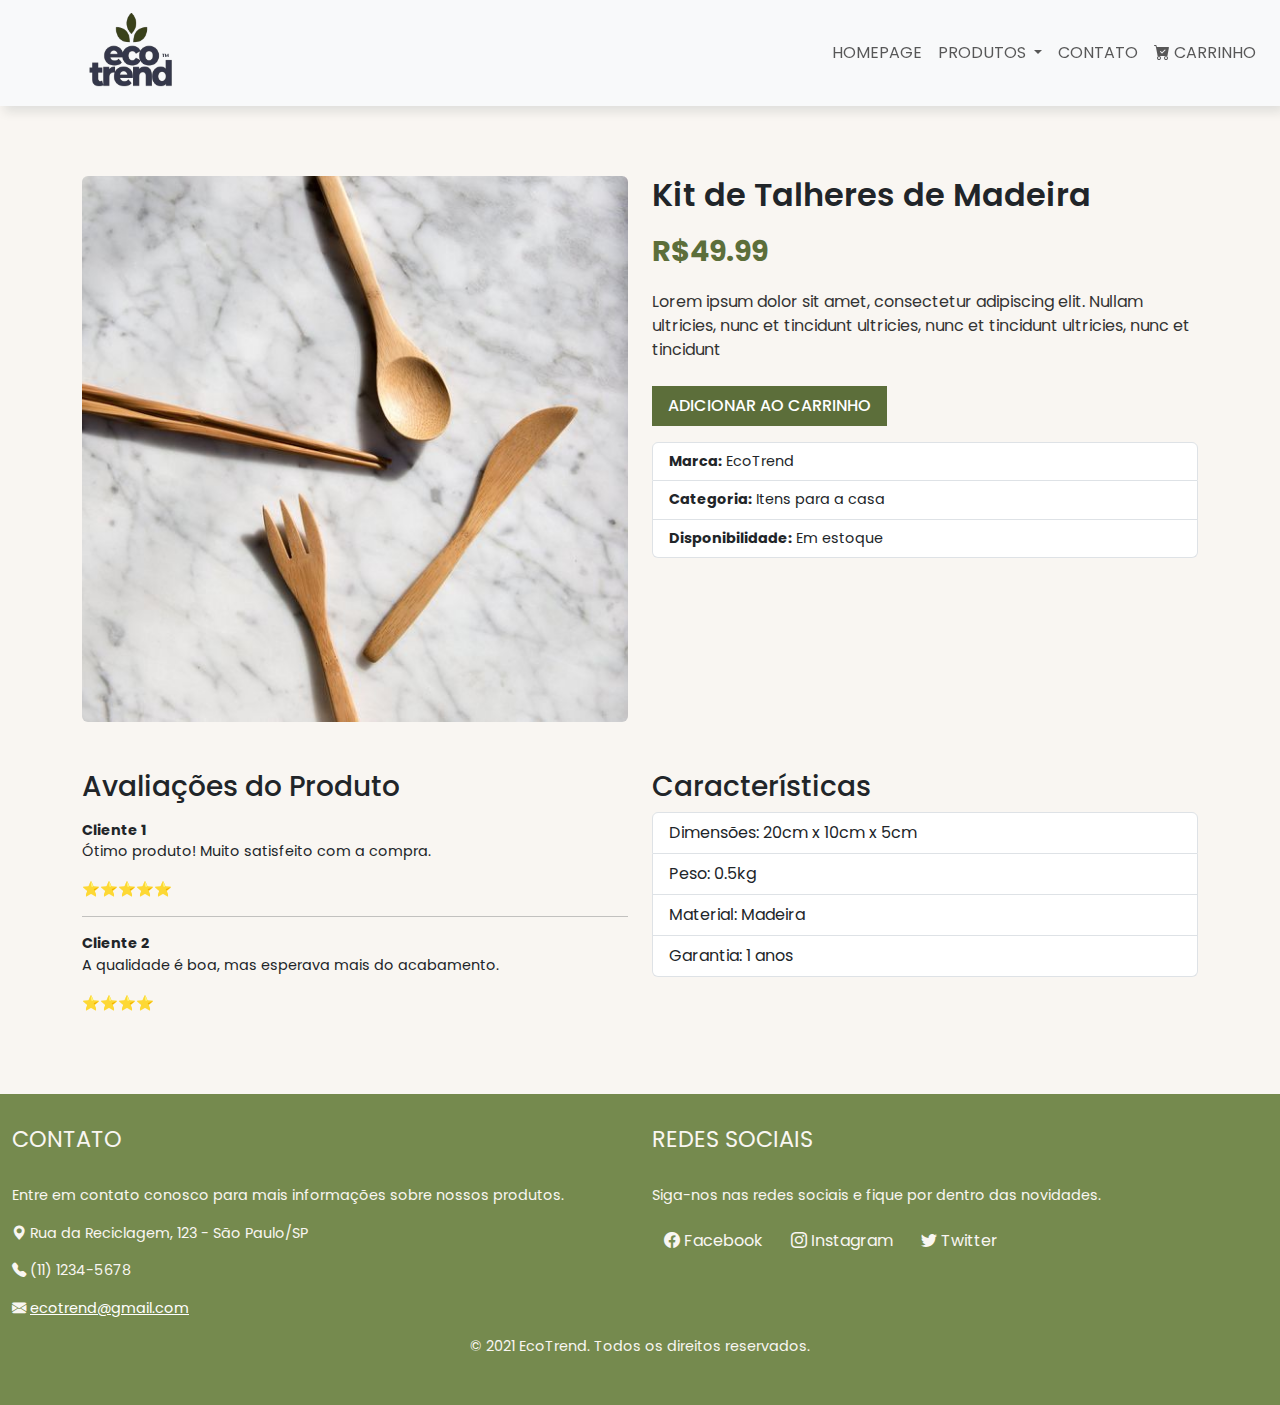
<file: EcoTrend/detalheTalheres.html>
<!DOCTYPE html>
<html lang="pt-br">
<head>
    <meta charset="UTF-8">
    <meta name="viewport" content="width=device-width, initial-scale=1.0">
    <title>Detalhes do Produto</title>
    <link href="https://cdn.jsdelivr.net/npm/bootstrap@5.3.0-alpha1/dist/css/bootstrap.min.css" rel="stylesheet">
    <link rel="stylesheet" href="https://cdn.jsdelivr.net/npm/bootstrap-icons@1.10.4/font/bootstrap-icons.css">
    
    <!-- FavIcon -->
    <link rel="shortcut icon" href="./" type="image/x-icon">
    <link rel="shortcut icon" href="./assets/img/ecologo.jpg" type="image/x-icon">
    <!-- CSS -->
    <link rel="stylesheet" href="./assets/css/main.css">
</head>
<body>

<!-- Navbar -->
<header>
    <nav class="navbar fixed-top navbar-expand-lg navbar-light bg-light">
        <a class="navbar-brand" href="#">
            <img src="./assets/img/logo.png" alt="Logo EcoTrend">
        </a>
        <button
            class="navbar-toggler"
            type="button"
            data-toggle="collapse"
            data-target="#conteudoNavbarSuportado"
            aria-controls="conteudoNavbarSuportado"
            aria-expanded="false"
            aria-label="Alterna navegação"
        >
            <span class="navbar-toggler-icon"></span>
        </button>
        <div class="collapse navbar-collapse" id="conteudoNavbarSuportado">
            <ul class="navbar-nav justify-content-end flex-grow-1 pe-3">
                <li class="nav-item active">
                    <a class="nav-link" href="index.html">
                        HOMEPAGE
                        <span class="sr-only"></span>
                    </a>
                </li>
                <li class="nav-item dropdown">
                    <a
                        class="nav-link dropdown-toggle"
                        href="#"
                        id="navbarDropdown"
                        role="button"
                        data-toggle="dropdown"
                        aria-haspopup="true"
                        aria-expanded="false"
                    >
                        PRODUTOS
                    </a>
                    <div class="dropdown-menu" aria-labelledby="navbarDropdown">
                        <a class="dropdown-item" href="#">Roupas e acessórios</a>
                        <a class="dropdown-item" href="#">Produtos de beleza</a>
                        <a class="dropdown-item" href="#">Itens para casa</a>
                        <a class="dropdown-item" href="#">Tecnologia verde</a>
                        <div class="dropdown-divider"></div>
                        <a class="dropdown-item" href="produtos.html">Todos os produtos</a>
                    </div>
                </li>
                <li class="nav-item">
                    <a class="nav-link" href="#">CONTATO</a>
                </li>
                <li class="nav-item">
                    <a href="" class="nav-link">
                        <i class="bi-cart-check-fill"></i>
                        CARRINHO
                    </a>
                </li>
            </ul>
        </div>
    </nav>
</header>

<main>
    
<div class="container mt-5" >
    <div class="row">
        <!-- Imagem do Produto -->
        <div class="col-md-6">
            <div class="product-img">
                <img src="./assets/img/ecocasa5.jpg" class="img-fluid rounded" alt="Talheres de madeira">
            </div>
        </div>

        <!-- Detalhes do Produto -->
        <div class="col-md-6">
            <div class="product-details">
                <h1 class="product-title">Kit de Talheres de Madeira</h1>
                <p class="product-price">R$49.99</p>
                <p class="product-description">
                    Lorem ipsum dolor sit amet, consectetur adipiscing elit. Nullam
                    ultricies, nunc et tincidunt ultricies, nunc et tincidunt
                    ultricies, nunc et tincidunt
                </p>
                <button class="btn btn-primary btn-lg mb-3">Adicionar ao Carrinho</button>
                <div class="product-info">
                    <ul class="list-group">
                        <li class="list-group-item"><strong>Marca:</strong> EcoTrend </li>
                        <li class="list-group-item"><strong>Categoria:</strong> Itens para a casa </li>
                        <li class="list-group-item"><strong>Disponibilidade:</strong> Em estoque</li>
                    </ul>
                </div>
            </div>
        </div>
    </div>

    <!-- Seção de Avaliações e Características -->
    <div class="row mt-5">
        <!-- Avaliações -->
        <div class="col-md-6">
            <h3>Avaliações do Produto</h3>
            <div class="reviews">
                <div class="review">
                    <strong>Cliente 1</strong>
                    <p>Ótimo produto! Muito satisfeito com a compra.</p>
                    <span>⭐⭐⭐⭐⭐</span>
                </div>
                <hr>
                <div class="review">
                    <strong>Cliente 2</strong>
                    <p>A qualidade é boa, mas esperava mais do acabamento.</p>
                    <span>⭐⭐⭐⭐</span>
                </div>
            </div>
        </div>

        <!-- Características do Produto -->
        <div class="col-md-6">
            <h3>Características</h3>
            <ul class="list-group">
                <li class="list-group-item">Dimensões: 20cm x 10cm x 5cm</li>
                <li class="list-group-item">Peso: 0.5kg</li>
                <li class="list-group-item">Material: Madeira </li>
                <li class="list-group-item">Garantia: 1 anos</li>
            </ul>
        </div>
    </div>
</div>
</main>

<footer>
    <div class="container-fluid">
        <div class="row">
            <div class="col-md-6 sm-6">
                <h3>Contato</h3>
                <p>Entre em contato conosco para mais informações sobre nossos produtos.</p>
                <p><i class="bi-geo-alt-fill"></i> Rua da Reciclagem, 123 - São Paulo/SP</p>
                <p><i class="bi-telephone-fill"></i> (11) 1234-5678</p>
                <p><i class="bi-envelope-fill"></i>
                    <a href="mailto:" class="text-white"> ecotrend@gmail.com</a> 
                </p>
            </div>
            <div class="col-md-6 sm-6">
                <h3>Redes sociais</h3>
                <p>Siga-nos nas redes sociais e fique por dentro das novidades.</p>
                <a href="#" class="btn btn-primary">
                    <i class="bi-facebook"></i>
                    Facebook
                </a>
                <a href="#" class="btn btn-primary">
                    <i class="bi-instagram"></i>
                    Instagram
                </a>
                <a href="#" class="btn btn-primary">
                    <i class="bi-twitter
                    "></i>
                    Twitter
                </a>
            </div>
    <div class="footer-bottom">
        <p>&copy; 2021 EcoTrend. Todos os direitos reservados.</p>
    </div>
</footer>
<!-- JS -->
     <script src="https://cdn.jsdelivr.net/npm/bootstrap@5.3.0-alpha1/dist/js/bootstrap.bundle.min.js"></script>
     <script src="https://cdn.jsdelivr.net/npm/bootstrap@5.3.0-alpha2/dist/js/bootstrap.bundle.min.js" integrity="sha384-qOdb3x4X2JpPt1L9UBPvFroWJppQSTOBfJKcD1FNbAAQksmAJrni6iWITF8ANPpB" crossorigin="anonymous"></script>
     <script src="https://code.jquery.com/jquery-3.3.1.slim.min.js" integrity="sha384-q8i/X+965DzO0rT7abK41JStQIAqVgRVzpbzo5smXKp4YfRvH+8abtTE1Pi6jizo" crossorigin="anonymous"></script>
     <script src="https://cdnjs.cloudflare.com/ajax/libs/popper.js/1.14.3/umd/popper.min.js" integrity="sha384-ZMP7rVo3mIykV+2+9J3UJ46jBk0WLaUAdn689aCwoqbBJiSnjAK/l8WvCWPIPm49" crossorigin="anonymous"></script>
     <script src="https://stackpath.bootstrapcdn.com/bootstrap/4.1.3/js/bootstrap.min.js" integrity="sha384-ChfqqxuZUCnJSK3+MXmPNIyE6ZbWh2IMqE241rYiqJxyMiZ6OW/JmZQ5stwEULTy" crossorigin="anonymous"></script>
</body>
</html>
</file>
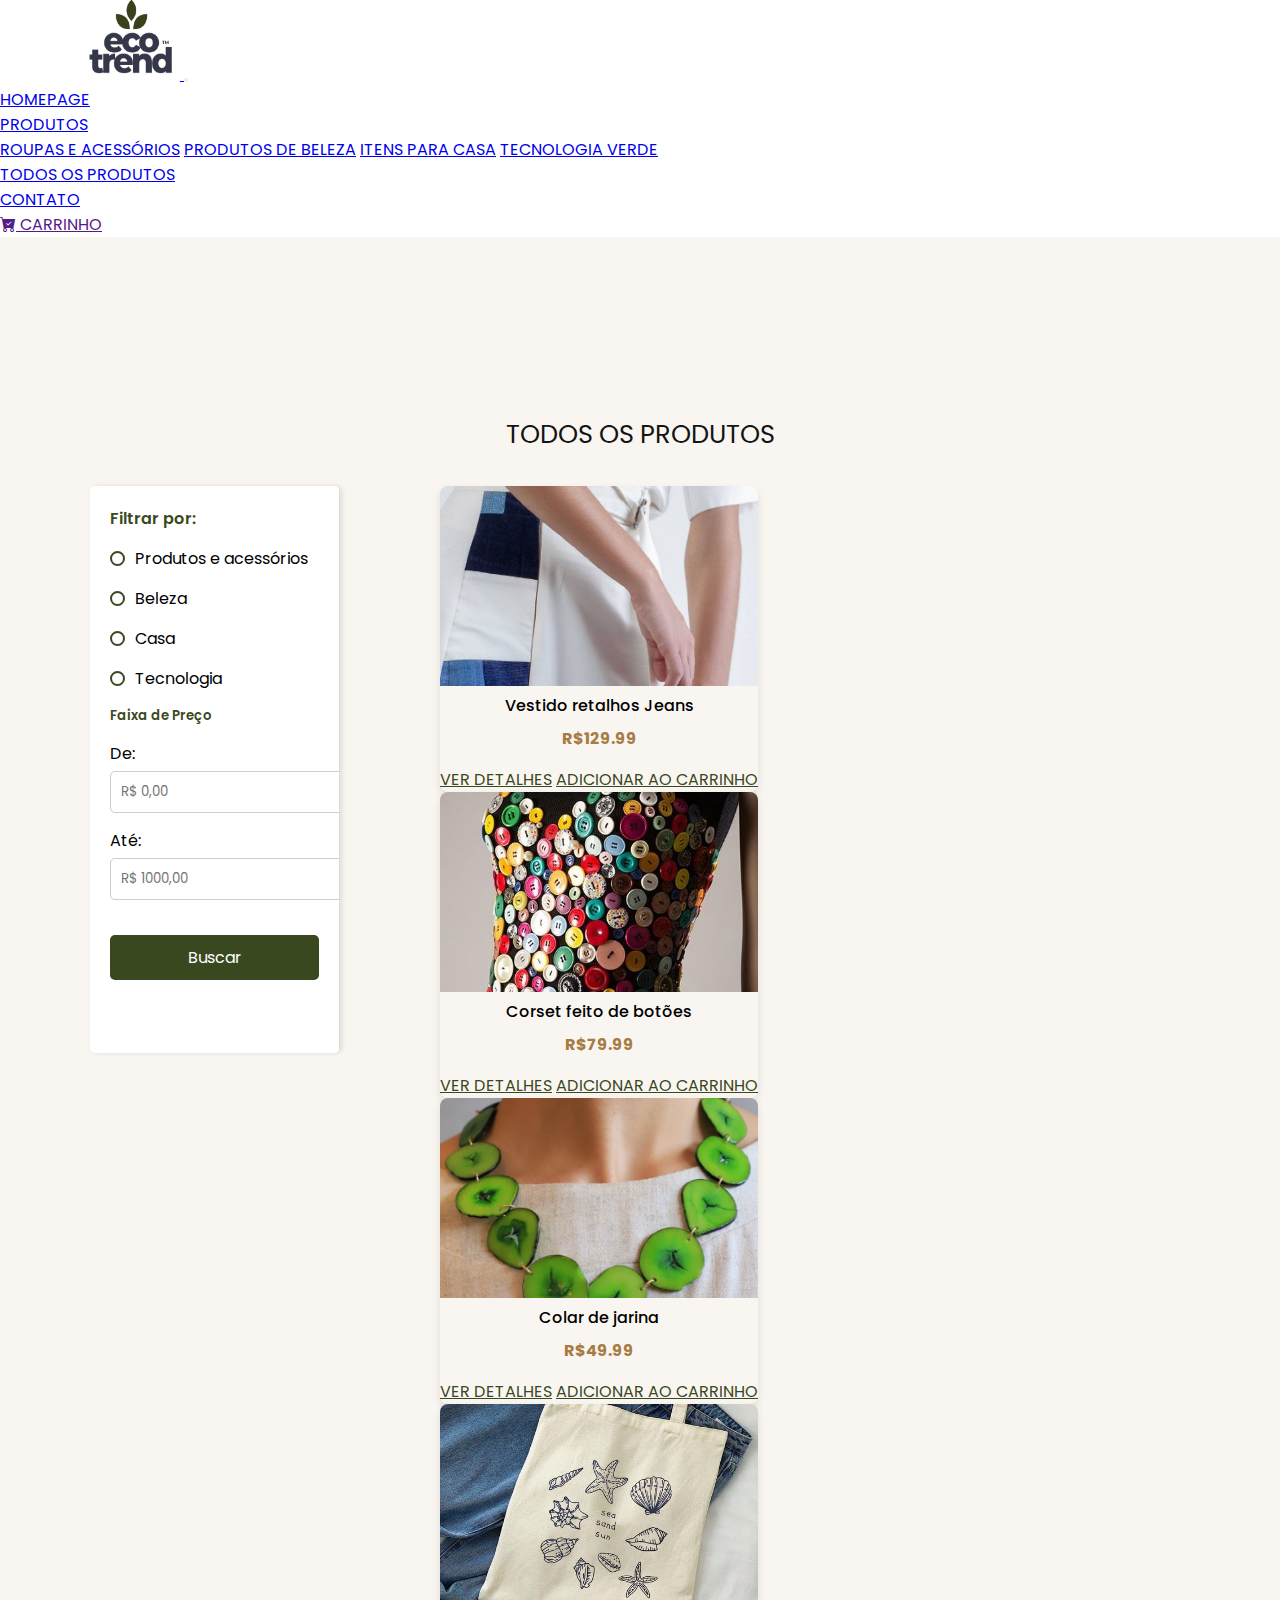
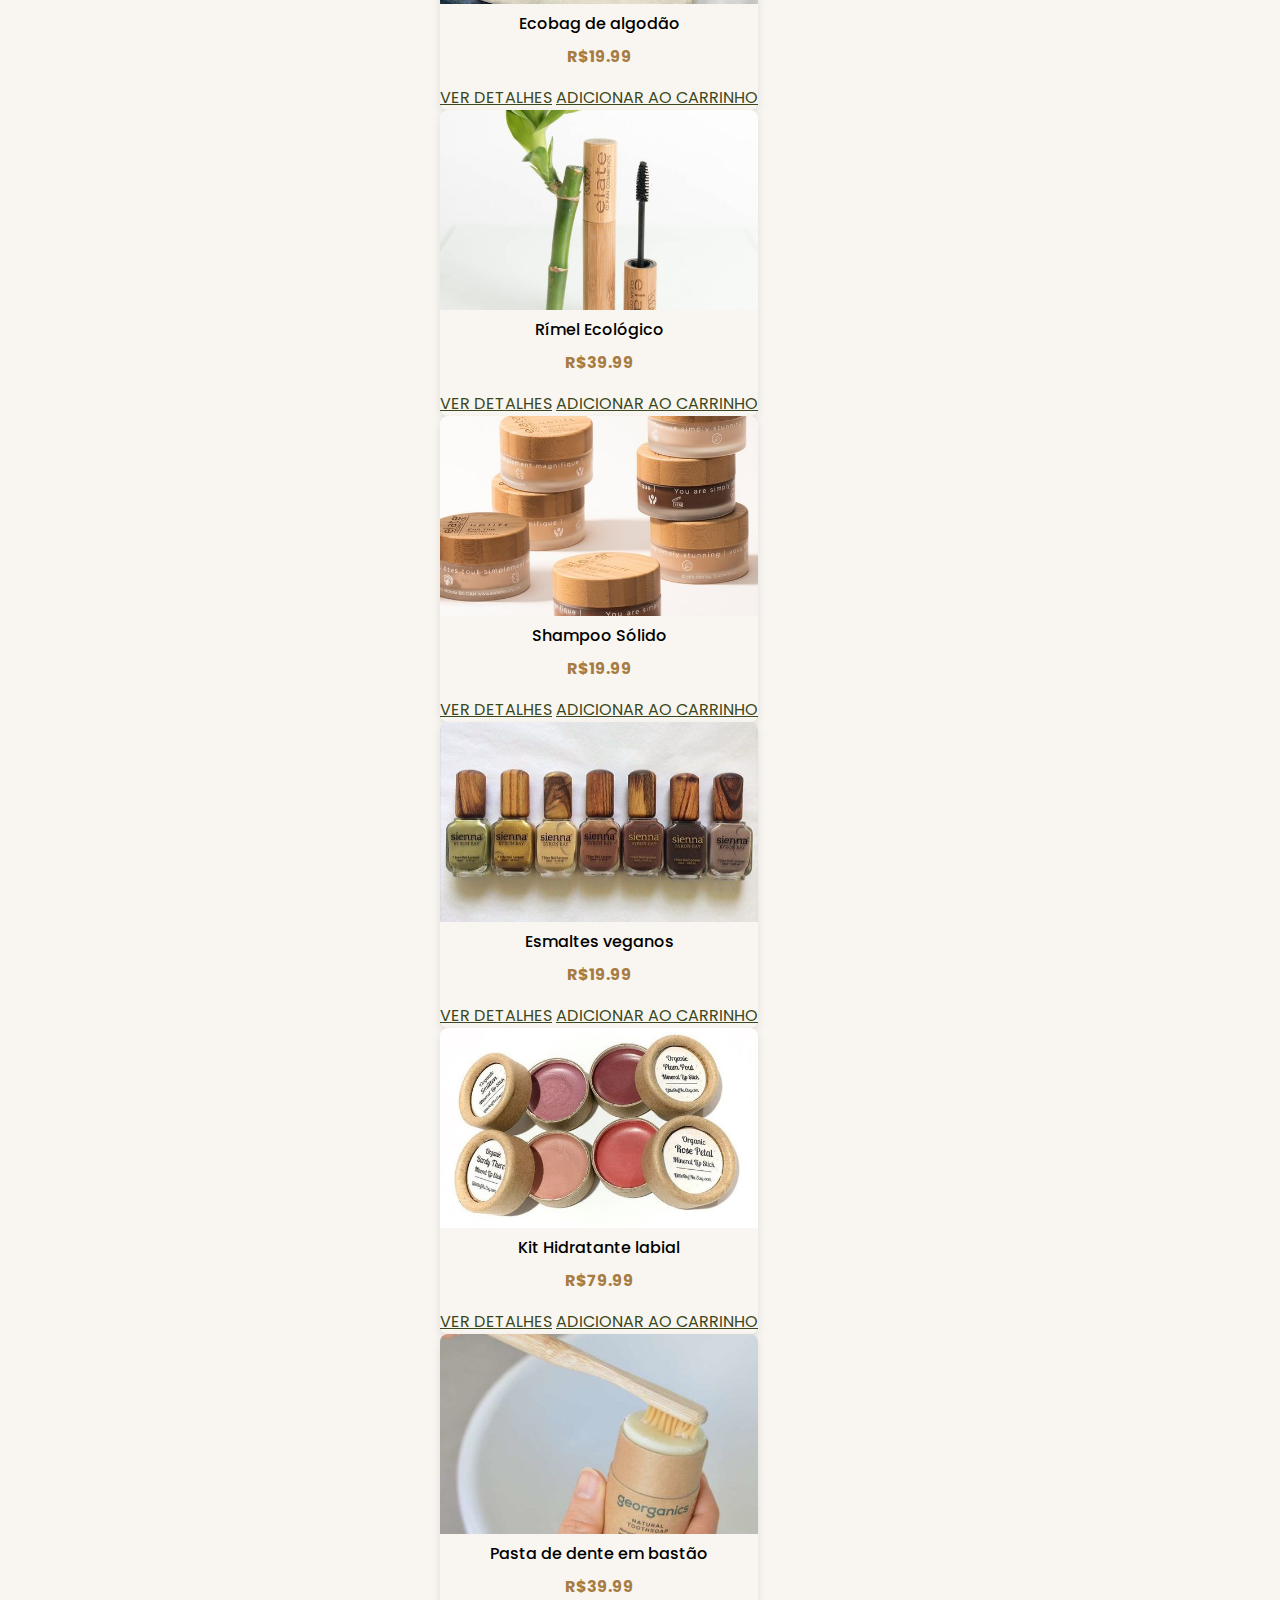
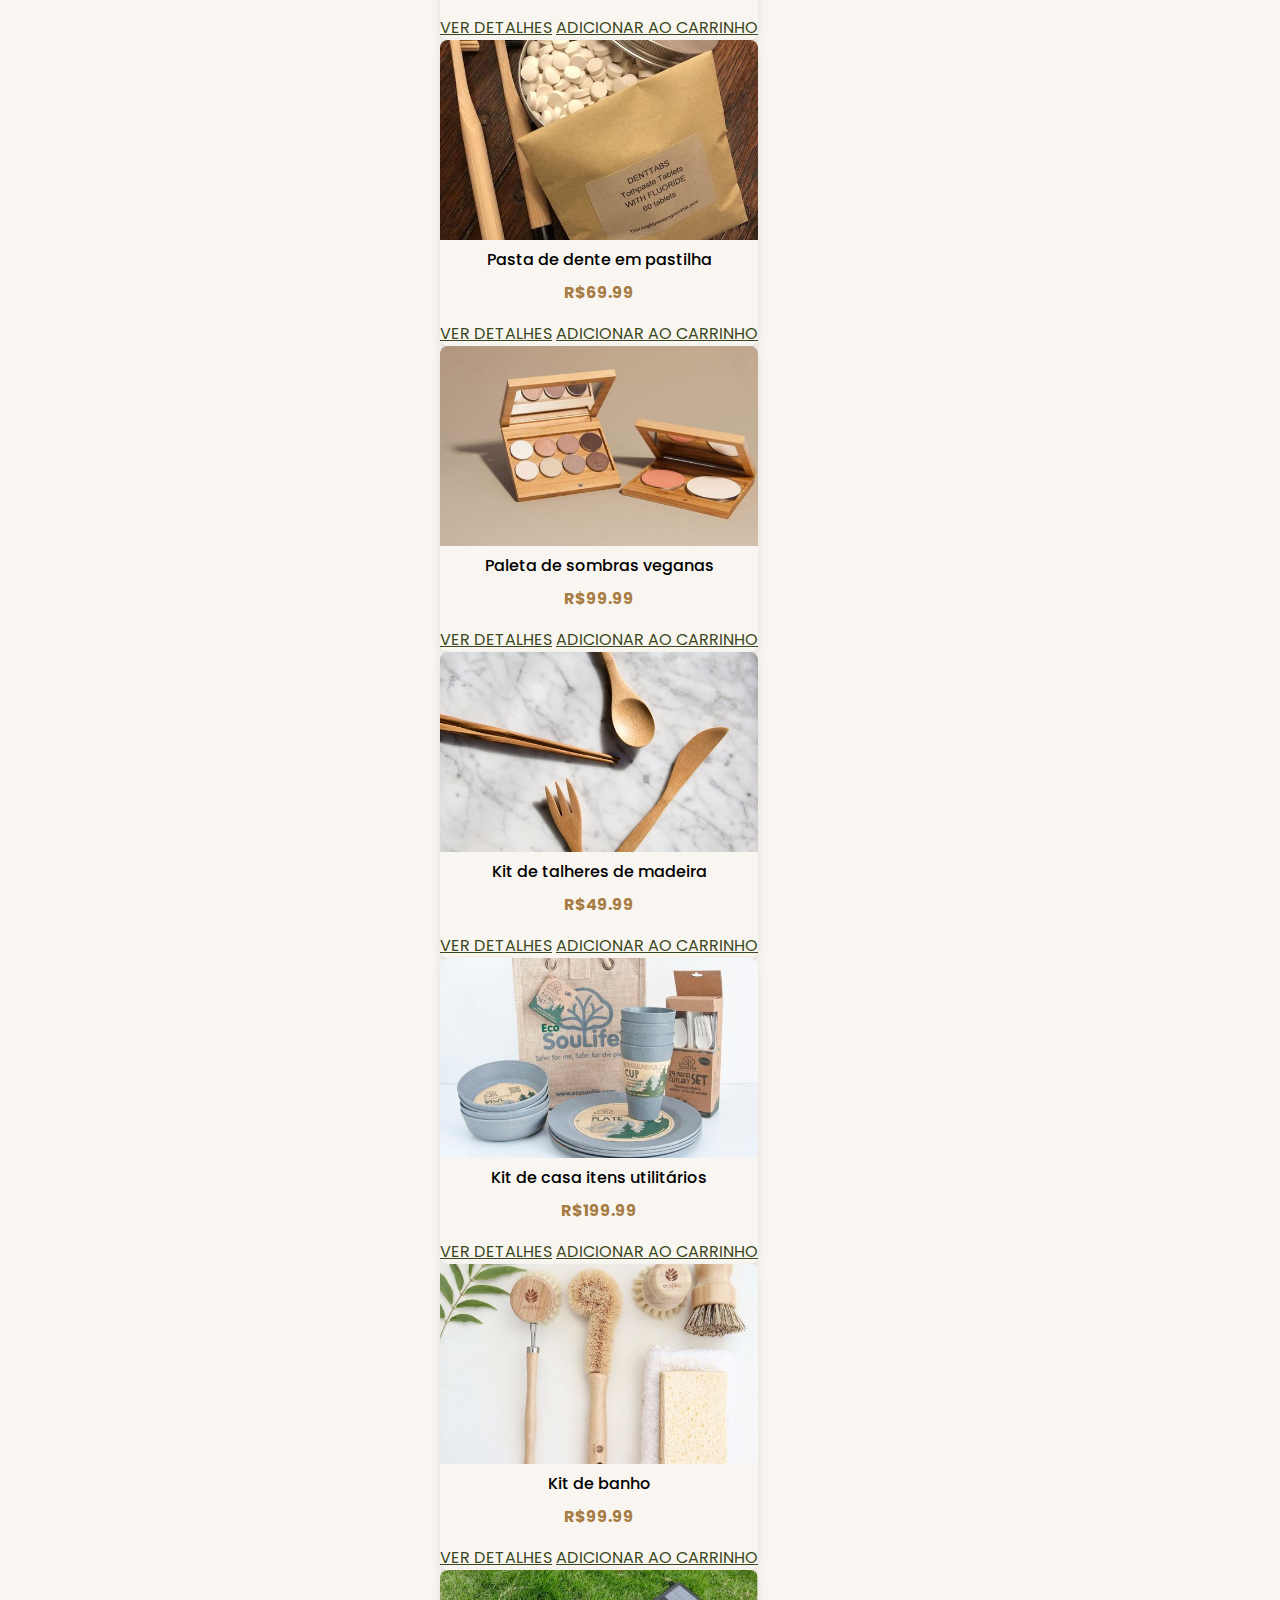
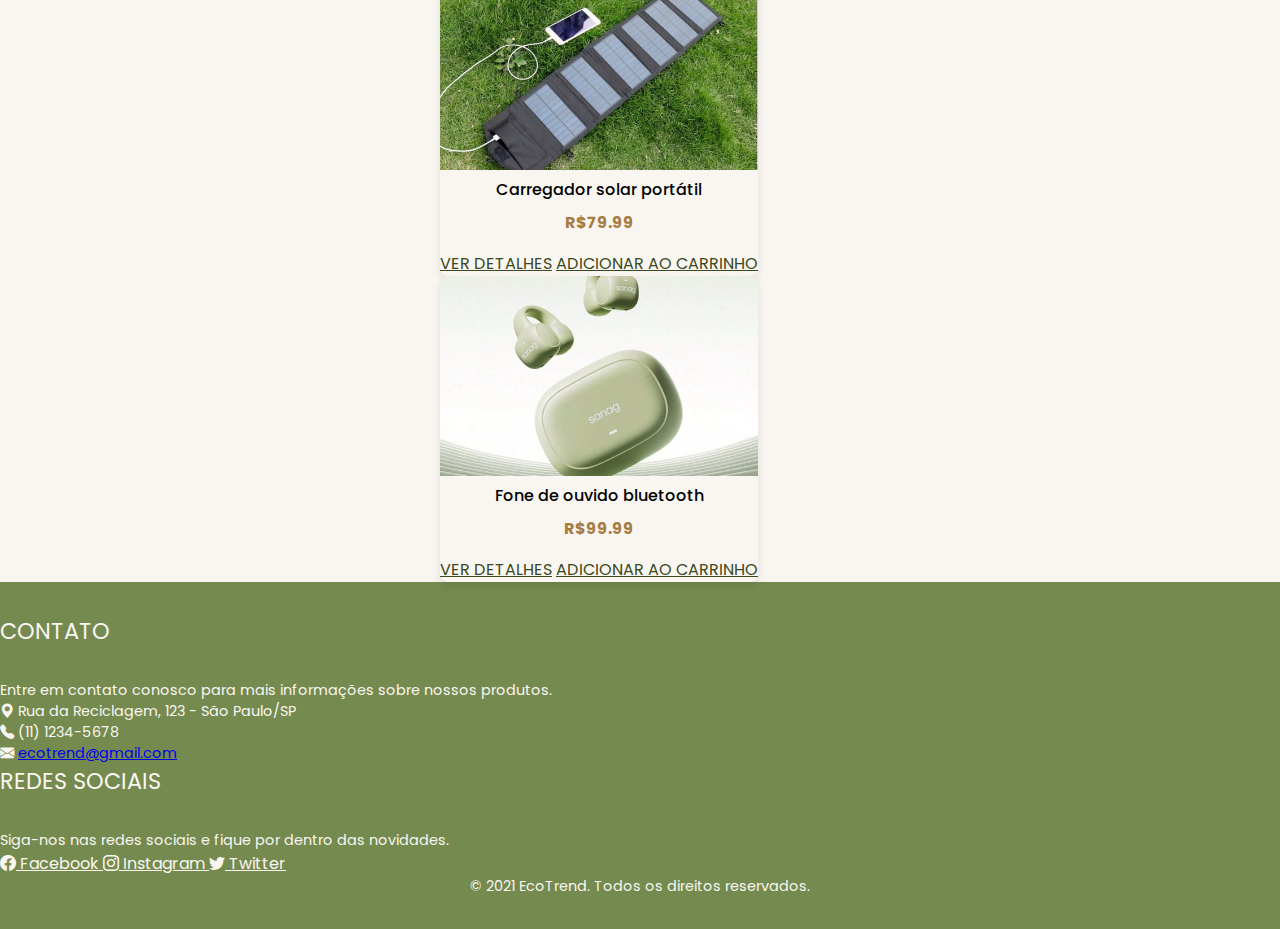
<file: EcoTrend/produtos.html>
<!DOCTYPE html>
<html lang="pt-br">
    <head>
        <meta charset="UTF-8">
        <meta name="viewport" content="width=device-width, initial-scale=1.0">
        <title>Produtos EcoTrend</title>
        <!-- FavIcon -->
        <link rel="shortcut icon" href="./" type="image/x-icon">
        <link rel="shortcut icon" href="./assets/img/ecologo.jpg" type="image/x-icon">
        <!-- CSS -->
        <link rel="stylesheet" href="./assets/css/main.css">
        <link
            href="https://cdn.jsdelivr.net/npm/bootstrap@5.3.0-alpha2/dist/css/bootstrap.min.css"
            rel="stylesheet"
            integrity="sha384-aFq/bzH65dt+w6FI2ooMVUpc+21e0SRygnTpmBvdBgSdnuTN7QbdgL+OapgHtvPp"
            crossorigin="anonymous"
        >
        <link rel="stylesheet" href="https://cdn.jsdelivr.net/npm/bootstrap-icons@1.10.4/font/bootstrap-icons.css">
    </head>
    <body>
        <header>
            <nav class="navbar fixed-top navbar-expand-lg navbar-light bg-light">
                <a class="navbar-brand" href="#">
                    <img src="./assets/img/logo.png" alt="Logo EcoTrend">
                </a>
                <button
                    class="navbar-toggler"
                    type="button"
                    data-toggle="collapse"
                    data-target="#conteudoNavbarSuportado"
                    aria-controls="conteudoNavbarSuportado"
                    aria-expanded="false"
                    aria-label="Alterna navegação"
                >
                    <span class="navbar-toggler-icon"></span>
                </button>
                <div class="collapse navbar-collapse" id="conteudoNavbarSuportado">
                    <ul class="navbar-nav justify-content-end flex-grow-1 pe-3">
                        <li class="nav-item ">
                            <a class="nav-link" href="index.html">
                                HOMEPAGE
                                <span class="sr-only"></span>
                            </a>
                        </li>
                        <li class="nav-item dropdown">
                            <a
                                class="nav-link active dropdown-toggle"
                                href="#"
                                id="navbarDropdown"
                                role="button"
                                data-toggle="dropdown"
                                aria-haspopup="true"
                                aria-expanded="false"
                            >
                                PRODUTOS
                            </a>
                            <div class="dropdown-menu" aria-labelledby="navbarDropdown">
                                <a class="dropdown-item" href="#">Roupas e acessórios</a>
                                <a class="dropdown-item" href="#">Produtos de beleza</a>
                                <a class="dropdown-item" href="#">Itens para casa</a>
                                <a class="dropdown-item" href="#">Tecnologia verde</a>
                                <div class="dropdown-divider"></div>
                                <a class="dropdown-item" href="produtos.html">Todos os produtos</a>
                            </div>
                        </li>
                        <li class="nav-item">
                            <a class="nav-link" href="contato.html">CONTATO</a>
                        </li>
                        <li class="nav-item">
                            <a href="" class="nav-link">
                                <i class="bi-cart-check-fill"></i>
                                CARRINHO
                            </a>
                        </li>
                    </ul>
                </div>
            </nav>
        </header>
        <main>
            <br><br>
            <h1 class="title"> Todos os Produtos</h1>
            <div id="conteudoPrincipal" class="container-fluid ">
                <!-- FILTRO -->
                <div class="filter-container">
                    
                    <h4>Filtrar por:</h4>
                    
                    <!-- Categoria -->
                    <div class="form-check">
                        <input type="checkbox" id="filtroAcessorios" value="acessorios" class="form-check-input">
                        <label class="form-check-label" for="filtroAcessorios">
                            Produtos e acessórios
                        </label>
                    </div>
                    <div class="form-check">
                        <input type="checkbox" id="filtroBeleza" value="beleza" class="form-check-input" >
                        <label class="form-check-label" for="filtroBeleza">
                            Beleza
                        </label>
                    </div>
                    <div class="form-check">
                        <input type="checkbox" id="filtroCasa" value="casa" class="form-check-input" >
                        <label class="form-check-label" for="filtroCasa">
                            Casa
                        </label>
                    </div>
                    <div class="form-check">
                        <input type="checkbox" id="filtroTecnologia" value="tecnologia" class="form-check-input" >
                        <label class="form-check-label" for="filtroTecnologia">
                            Tecnologia
                        </label>
                    </div>
                
                    <!-- Faixa de Preço -->
                    <div class="price-filter">
                        <h5>Faixa de Preço</h5>
                        <label for="min-price">De:</label>
                        <input type="number" id="min-price" class="form-control" placeholder="R$ 0,00">
                
                        <label for="max-price">Até:</label>
                        <input type="number" id="max-price" class="form-control" placeholder="R$ 1000,00">
                    </div>
                
                    <!-- Botão de Pesquisa -->
                    <button class="btn-search" onclick="filtrarProdutos()">Buscar</button>
                </div>  

                <!-- PRODUTOS -->
                <div class="row col-lg-9 col-sm-4 ">
                    <div class="col-md-6 col-lg-3 col-sm-4 mb-4 ecom-card card p-0 mx-2" dado-categoria="acessorios" dado-preco="129.99">
                        <img src="./assets/img/roupa2.jfif" class="card-img-top" alt="Product Image">
                        <div class="card-body">
                            <h5 class="card-title">Vestido retalhos Jeans </h5>
                            <p class="card-text">R$129.99</p>
                            <a href="#" class="btn btn-primary">Ver detalhes</a>
                            <a href="#" class="btn btn-primary">Adicionar ao carrinho</a>
                        </div>
                    </div>
                    <div class="col-md-6 col-lg-3 col-sm-4 mb-4 ecom-card card p-0 mx-2" dado-categoria="acessorios" dado-preco="79.99">
                        <img src="./assets/img/roupa1.jfif" class="card-img-top" alt="Product Image">
                        <div class="card-body">
                            <h5 class="card-title">Corset feito de botões </h5>
                            <p class="card-text">R$79.99</p>
                            <a href="#" class="btn btn-primary">Ver detalhes</a>
                            <a href="#" class="btn btn-primary">Adicionar ao carrinho</a>
                        </div>
                    </div>
                    <div class="col-md-6 col-lg-3 col-sm-4 mb-4 card ecom-card p-0 mx-2" dado-categoria="acessorios" dado-preco="49.99">     
                        <img src="./assets/img/acess1.jpg" class="card-img-top" alt="Colar de jarina">
                        <div class="card-body">
                            <h5 class="card-title">Colar de jarina</h5>
                            <p class="card-text">R$49.99</p>
                            <a href="detalheColar.html" class="btn btn-primary">Ver detalhes</a>
                            <a href="#" class="btn btn-primary">Adicionar ao carrinho</a>
                        </div>
                    </div>
                    <div class="col-md-6 col-lg-3 col-sm-4 mb-4 card ecom-card p-0 mx-2" dado-categoria="acessorios" dado-preco="19.99">
                        <img src="./assets/img/ecobag3.jpg" class="card-img-top" alt="Ecobag de algodão">
                        <div class="card-body">
                            <h5 class="card-title">Ecobag de algodão</h5>   
                            <p class="card-text">R$19.99</p>
                            <a href="#" class="btn btn-primary">Ver detalhes</a>
                            <a href="#" class="btn btn-primary">Adicionar ao carrinho</a>
                        </div>
                    </div>
                    <div class="col-md-6 col-lg-3 col-sm-4 mb-4 card ecom-card p-0 mx-2" dado-categoria="beleza" dado-preco="39.99">
                        <img src="./assets/img/produtoeco1.jpg" class="card-img-top" alt="Rímel Ecológico">
                        <div class="card-body">
                            <h5 class="card-title">Rímel Ecológico</h5>
                            <p class="card-text">R$39.99</p>
                            <a href="#" class="btn btn-primary">Ver detalhes</a>
                            <a href="#" class="btn btn-primary">Adicionar ao carrinho</a>
                        </div>
                    </div>
                    <div class="col-md-6 col-lg-3 col-sm-4 mb-4 card ecom-card p-0 mx-2" dado-categoria="beleza" dado-preco="19.99">
                        
                        <img src="./assets/img/produtoeco2.jpg" class="card-img-top" alt="Shampoo Sólido">
                        <div class="card-body">
                            <h5 class="card-title">Shampoo Sólido</h5>
                            <p class="card-text">R$19.99</p>
                            <a href="detalheShampoo.html" class="btn btn-primary">Ver detalhes</a>
                            <a href="#" class="btn btn-primary">Adicionar ao carrinho</a>
                        </div>
                    </div>
                    <div class="col-md-6 col-lg-3 col-sm-4 mb-4 card ecom-card p-0 mx-2" dado-categoria="beleza" dado-preco="19.99">
                    
                        <img src="./assets/img/produtoeco3.jpg" class="card-img-top" alt="Esmaltes veganos">
                        <div class="card-body">
                            <h5 class="card-title">Esmaltes veganos</h5>
                            <p class="card-text">R$19.99</p>
                            <a href="#" class="btn btn-primary">Ver detalhes</a>
                            <a href="#" class="btn btn-primary">Adicionar ao carrinho</a>
                        </div>
                    </div>
                    <div class="col-md-6 col-lg-3 col-sm-4 mb-4 card ecom-card p-0 mx-2" dado-categoria="beleza" dado-preco="79.99">
                        <img src="./assets/img/produtoeco4.jpg" class="card-img-top" alt="Kit Hidratante labial">
                        <div class="card-body">
                            <h5 class="card-title">Kit Hidratante labial</h5>
                            <p class="card-text">R$79.99</p>
                            <a href="#" class="btn btn-primary">Ver detalhes</a>
                            <a href="#" class="btn btn-primary">Adicionar ao carrinho</a>
                        </div>
                    </div>
                    <div class="col-md-6 col-lg-3 col-sm-4 mb-4 card ecom-card p-0 mx-2" dado-categoria="acessorios" dado-preco="39.99">
                        
                        <img src="./assets/img/produtoeco5.jpg" class="card-img-top" alt="Pasta de dente em bastão">
                        <div class="card-body">
                            <h5 class="card-title">Pasta de dente em bastão</h5>
                            <p class="card-text">R$39.99</p>
                            <a href="#" class="btn btn-primary">Ver detalhes</a>
                            <a href="#" class="btn btn-primary">Adicionar ao carrinho</a>
                        </div>
                    </div>
                    <div class="col-md-6 col-lg-3 col-sm-4 mb-4 card ecom-card p-0 mx-2" dado-categoria="acessorios" dado-preco="69.99">  
                        <img src="./assets/img/produtoeco6.jpg" class="card-img-top" alt="Pasta de dente em pastilha">
                        <div class="card-body">
                            <h5 class="card-title">Pasta de dente em pastilha</h5>
                            <p class="card-text">R$69.99</p>
                            <a href="#" class="btn btn-primary">Ver detalhes</a>
                            <a href="#" class="btn btn-primary">Adicionar ao carrinho</a>
                        </div>
                    </div>
                    <div class="col-md-6 col-lg-3 col-sm-4 mb-4 card ecom-card p-0 mx-2" dado-categoria="beleza" dado-preco="99.99">
                        <img src="./assets/img/produtoseco7.jpg" class="card-img-top" alt="Paleta de sombras veganas">
                        <div class="card-body">
                            <h5 class="card-title">Paleta de sombras veganas</h5>
                            <p class="card-text">R$99.99</p>
                            <a href="#" class="btn btn-primary">Ver detalhes</a>
                            <a href="#" class="btn btn-primary">Adicionar ao carrinho</a>
                        </div>
                    </div>
                    <div class="col-md-6 col-lg-3 col-sm-4 mb-4 card ecom-card p-0 mx-2" dado-categoria="casa" dado-preco="49.99">
                        <img src="./assets/img/ecocasa5.jpg" class="card-img-top" alt="Kit de talheres de madeira">
                        <div class="card-body">
                            <h5 class="card-title">Kit de talheres de madeira</h5>
                            <p class="card-text">R$49.99</p>
                            <a href="detalheTalheres.html" class="btn btn-primary">Ver detalhes</a>
                            <a href="#" class="btn btn-primary">Adicionar ao carrinho</a>
                        </div>
                    </div>
                    <div class="col-md-6 col-lg-3 col-sm-4 mb-4 card ecom-card p-0 mx-2" dado-categoria="casa" dado-preco="199.99">
                        <img src="./assets/img/ecocasa1.jpg" class="card-img-top" alt="Kit de itens utilitários">
                        <div class="card-body">
                            <h5 class="card-title">Kit de casa itens utilitários</h5>
                            <p class="card-text">R$199.99</p>
                            <a href="#" class="btn btn-primary">Ver detalhes</a>
                            <a href="#" class="btn btn-primary">Adicionar ao carrinho</a>
                        </div>
                    </div>
                    <div class="col-md-6 col-lg-3 col-sm-6 mb-4 card ecom-card p-0 mx-2" dado-categoria="casa" dado-preco="99.99" >
                        <img src="./assets/img/ecocasa3.jpg" class="card-img-top" alt="Kit de produtos de banho">
                        <div class="card-body">
                            <h5 class="card-title">Kit de banho</h5>
                            <p class="card-text">R$99.99</p>
                            <a href="#" class="btn btn-primary">Ver detalhes</a>
                            <a href="#" class="btn btn-primary">Adicionar ao carrinho</a>
                        </div>
                    </div>
                    <div class="col-md-6 col-lg-3 col-sm-6 mb-4 card ecom-card p-0 mx-2" dado-categoria="tecnologia" dado-preco="79.99">
                        <img src="./assets/img/tecnologia1.jpg" class="card-img-top" alt="Carregador solar portátil">
                        <div class="card-body">
                            <h5 class="card-title">Carregador solar portátil</h5>
                            <p class="card-text">R$79.99</p>
                            <a href="detalheCarregador.html" class="btn btn-primary">Ver detalhes</a>
                            <a href="#" class="btn btn-primary">Adicionar ao carrinho</a>
                        </div>
                    </div>
                    <div class="col-md-6 col-lg-3 col-sm-6 mb-4 card ecom-card p-0 mx-2" dado-categoria="tecnologia" dado-preco="99.99">
                        <img src="./assets/img/tecnologia2.jpg" class="card-img-top" alt="Fone de ouvido bluetooth">
                        <div class="card-body">
                            <h5 class="card-title">Fone de ouvido bluetooth</h5>
                            <p class="card-text">R$99.99</p>
                            <a href="#" class="btn btn-primary">Ver detalhes</a>
                            <a href="#" class="btn btn-primary">Adicionar ao carrinho</a>
                        </div>
                    </div>
                </div>

            </div>
        </main>

        <!-- FOOTER -->
        <footer>
            <div class="container-fluid">
                <div class="row">
                    <div class="col-md-6 mb-4">
                        <h3>Contato</h3>
                        <p>Entre em contato conosco para mais informações sobre nossos produtos.</p>
                        <p>
                            <i class="bi-geo-alt-fill"></i> Rua da Reciclagem, 123 - São Paulo/SP
                        </p>
                        <p>
                            <i class="bi-telephone-fill"></i> (11) 1234-5678
                        </p>
                        <p>
                            <i class="bi-envelope-fill"></i>
                            <a href="mailto:" class="text-white"> ecotrend@gmail.com</a>
                        </p>
                    </div>
                    <div class="col-md-6 mb-4">
                        <h3>Redes sociais</h3>
                        <p>Siga-nos nas redes sociais e fique por dentro das novidades.</p>
                        <a href="#" class="btn btn-primary">
                            <i class="bi-facebook"></i>
                            Facebook
                        </a>
                        <a href="#" class="btn btn-primary">
                            <i class="bi-instagram"></i>
                            Instagram
                        </a>
                        <a href="#" class="btn btn-primary">
                            <i class="bi-twitter
                            "></i>
                            Twitter
                        </a>
                    </div>
            
            <div class="footer-bottom">
                <p>&copy; 2021 EcoTrend. Todos os direitos reservados.</p>
            </div>
        </footer>

        <!-- JS -->
        <script src="https://cdn.jsdelivr.net/npm/bootstrap@5.3.0-alpha2/dist/js/bootstrap.bundle.min.js" integrity="sha384-qOdb3x4X2JpPt1L9UBPvFroWJppQSTOBfJKcD1FNbAAQksmAJrni6iWITF8ANPpB" crossorigin="anonymous"></script>
        <script src="https://code.jquery.com/jquery-3.3.1.slim.min.js" integrity="sha384-q8i/X+965DzO0rT7abK41JStQIAqVgRVzpbzo5smXKp4YfRvH+8abtTE1Pi6jizo" crossorigin="anonymous"></script>
        <script src="https://cdnjs.cloudflare.com/ajax/libs/popper.js/1.14.3/umd/popper.min.js" integrity="sha384-ZMP7rVo3mIykV+2+9J3UJ46jBk0WLaUAdn689aCwoqbBJiSnjAK/l8WvCWPIPm49" crossorigin="anonymous"></script>
        <script src="https://stackpath.bootstrapcdn.com/bootstrap/4.1.3/js/bootstrap.min.js" integrity="sha384-ChfqqxuZUCnJSK3+MXmPNIyE6ZbWh2IMqE241rYiqJxyMiZ6OW/JmZQ5stwEULTy" crossorigin="anonymous"></script>
        <script src="./assets/script/filtro.js"></script>
    </body>
</html>
</file>
<file: EcoTrend/assets/css/main.css>
@import url('https://fonts.googleapis.com/css2?family=Poppins&display=swap');


:root{
	--fundo-cor: #3f704d8a;
    --cor-outlines: #3f704163;

}

*{
    padding: 0;
    margin: 0;
    box-sizing: border-box;
    font-family: "Poppins", sans-serif;
}

#conteudoPrincipal{ 
	display: flex;
	flex: row;
	gap: 100px;
}

.navbar.fixed-top.navbar-expand-lg.navbar-light.bg-light{
    box-shadow: 4px 6px 10px rgba(8, 30, 31, 0.1);
    z-index: 6000;
}


a.navbar-brand img{
    width: 100px;
    height: 80px;
	margin-left: 5rem;
 
}

a.nav-link{
    font-size: 1rem;
    font-weight: 400;
}

a.nav-link:hover{
    background-color: #3a4820;
    color: #dcdcdc;
    transition: all 0.5s;
}

a.dropdown-item{
    font-family: 'Poppins', sans-serif;
    font-size: 1rem;
    font-weight: 400;
	text-transform: uppercase;
}

a.dropdown-item:hover{
    background-color: #3a4820;
    color: #dcdcdc;
    transition: all 0.5s;
}

#carouselExampleIndicators{
    margin-top: 6.5rem;
}


main{
    background-color: #f9f6f2;
}

.about{
	background-color: #f9f6f2;
	padding-top: 5rem;
	padding-bottom: 5rem;
}

.categories{
	background-color: #f9f6f2;
	padding-top: 5rem;
	padding-bottom: 5rem;
	padding-left: 5rem;
	padding-right: 5rem;
}

.categories h2{
	font-size: 1.6rem;
	font-weight: 400;
	color: #141414;
	text-align: center;
	text-transform: uppercase;
	transition: all 1s ease;
	margin-bottom: 2rem;
}

.categories h3{
	font-size: 2rem;
	font-weight: 400;
	color: #141414;
	text-align: center;
	text-transform: uppercase;
}
.categories .card{
	border-radius: 0 0 6px 0;
	transition: box-shadow 0.3s ease, border 0.3s ease;
	box-shadow: 12px 15px 20px 0px rgba(46,61,73,0.15);
	margin-top: 1rem;
}

.categories .card:hover{
	box-shadow: 2px 4px 8px 0px rgba(46,61,73,0.2);
	border: none;
}

.categories .card img{
	border-radius: 0 0 6px 0;
}

.categories .card-title{
	font-size: 1.2rem;
	font-weight: 400;
	color: #a77c43;
	text-transform: uppercase;
}

.categories .card-text{
	font-size: 0.900rem;
	font-weight: 300;
	color: #141414;
}

.categories .btn.btn-primary{
	margin-top: 1rem;
	background-color: #5c6e3a;
	border: none;
	border-radius: 0%;
}

.categories .btn.btn-primary:hover{
	background-color: #3a4820;
	border: none;
}

.about{
	margin-top: 6rem;
	padding:4rem;
}

.about-text h2{
	font-size: 1.6rem;
	font-weight: 400;
	color: #a56f29;
	text-align: center;
	text-transform: uppercase;
	margin-bottom: 2rem;
	margin-top: 2rem;
}
.about-text p{
	font-size: 0.9rem;
	color: #24292d;
	justify-content: justify;
}

.about img{
	width: 100%;
	height: 100%;
	border-radius: 46px 0 0 46px;
}

footer{
	background-color: #758a4e;
	padding-top: 2rem;
	padding-bottom: 2rem;
	color: #f9f6f2;
}

footer h3{
	font-size: 1.4rem;
	font-weight: 400;
	color: #f9f6f2;
	text-transform: uppercase;
	margin-bottom: 2rem;
}

footer p{
	font-size: 0.9rem;
	color: #f9f6f2;
}

footer .social-links a{
	font-size: 1.5rem;
	color: #f9f6f2;
	margin-right: 1rem;
}

footer .social-links a:hover{
	color: #f9f6f2;
}

footer .btn.btn-primary{
	background: none;
		border: none;
		color: #f9f6f2;
}

.footer-bottom{
	text-align: center;
}

.title{
	font-size: 1.6rem;
	font-weight: 400;
	color: #141414;
	text-align: center;
	text-transform: uppercase;
	margin-top: 8rem;
	margin-bottom: 2rem;
}


@media (max-width: 576px){
	.navbar-nav{
		flex-direction: column;
		text-align: center;
	}

	.navbar-nav .nav-item{
		margin-top: 1rem;
	}

	.navbar-nav .nav-item .nav-link{
		padding: .5rem 0;
		font-size: 0.9rem;
	}

	a.navbar-brand img{
		width: 80px;
		height: 60px;
		margin-left: 0;
		margin-left: 10rem;
	}

	.categories{
		padding-left: 1rem;
		padding-right: 1rem;
	}

	.categories h2, .categories h3{
		font-size: 1.2rem;
	}

	.categories .card{
		width: 100%; /* Garantir que os cards ocupem toda a largura */
		margin-top: 0.5rem;
		font-size: smaller;
		border-radius: 0 0 6px 6px;
	}

	.categories .card img{
		width: 100%; /* Certificar que a imagem ocupe toda a largura do card */
		height: auto; /* Manter a proporção da imagem */
		border-radius: 0 0 6px 6px; /* Garantir bordas arredondadas */
	}



	/* Ajustes gerais do "about" */
	.about{
		padding: 2rem 1rem;
	}

	.about-text h2{
		font-size: 1.4rem;
	}

	.about-text p{
		font-size: 0.8rem;
	}

	/* Ajustes do footer */
	footer{
		padding-top: 1rem;
		padding-bottom: 1rem;
	}

	footer h3{
		font-size: 1.2rem;
	}

	footer p{
		font-size: 0.8rem;
	}

	footer .social-links a{
		font-size: 1.2rem;
	}

	/* Ajuste dos botões do footer */
	footer .btn.btn-primary{
		background: none;
		border: none;
		color: #f9f6f2;
		padding: 0.5rem 1rem; /* Botões menores */
		font-size: 0.8rem; /* Reduzir o tamanho do texto */
	}

	/* Ajuste dos títulos principais */
	.title{
		font-size: 1.2rem;
	}
}

/* Estilos gerais para o card */
.ecom-card {
    box-shadow: 0px 4px 8px rgba(0, 0, 0, 0.1);
    transition: box-shadow 0.3s ease-in-out;
    border-radius: 8px;
	/* margin: -10; */
}

.ecom-card.oculto{
	display: none;
}

.ecom-card:hover {
    box-shadow: 0px 6px 16px rgba(0, 0, 0, 0.2);
}

.ecom-card img {
    width: 100%;
    height: 200px;
    object-fit: cover;
    border-top-left-radius: 8px;
    border-top-right-radius: 8px;
}

.ecom-card .card-body {
    text-align: center;
}

.ecom-card .card-title {
    font-size: 1rem;
    font-weight: 500;
    margin-bottom: 0.5rem;
}

.ecom-card .card-text {
    font-size: 1rem;
	font-weight: bold;
    color: #a77c43;
    margin-bottom: 1rem;
}

.ecom-card .btn {
    color: #3a4820;
	background: none;
	border: none;
	text-transform: uppercase;
}

.ecom-card .btn:hover {
    background-color: #3a4820;
}

/* Responsividade */
@media (max-width: 576px) {
    .container {
        padding-left: 1rem;
        padding-right: 1rem;
    }

    .ecom-card {
        width: 100%;
    }

    .col-sm-6 {
        flex: 0 0 50%; /* 50% para cada card, para que fiquem lado a lado */
        max-width: 50%;
    }

    .row {
        margin-right: 0;
        margin-left: 0;
    }

    .ecom-card img {
        height: 200px; /* Ajustar altura da imagem para dispositivos móveis */
    }

    .ecom-card .card-title {
		padding: 1em;
		font-size: 0.8em;
		line-height: 1.5em;
		font-weight: 300;
		text-transform: capitalize;
		margin: 0;
		color: #141414;
		letter-spacing: .03em;
    }

    .ecom-card .card-text {
        font-size: 0.9rem;
    }

    .ecom-card .btn {
        font-size: 0.8rem;
        padding: 0.5rem;
    }
}

.container {
	padding-top: 8rem;
	padding-bottom: 5rem;
}
/* Imagem do Produto */
.product-img img {
    width: 100%;
    height: auto;
    object-fit: cover;
    border-radius: 8px;
}

/* Título e Preço */
.product-title {
    font-size: 2rem;
    font-weight: 600;
    margin-bottom: 1rem;
}

.product-price {
    font-size: 1.8rem;
    color: #5c6e3a;
    font-weight: bold;
    margin-bottom: 1rem;
}

.btn.btn-primary.btn-lg.mb-3{
	background-color: #5c6e3a;
	border: none;
	border-radius: 0;
	font-size: 1rem;
	font-weight: 500;
	text-transform: uppercase;
}

.btn.btn-primary.btn-lg.mb-3:hover{
	background-color: #3a4820;
	border: none;
}

/* Descrição do Produto */
.product-description {
    font-size: 1rem;
    margin-bottom: 1.5rem;
    color: #333;
}

/* Informações e Características */
.product-info .list-group-item {
    font-size: 0.9rem;
}

/* Avaliações */
.reviews {
    margin-top: 1rem;
}

.reviews .review {
    font-size: 0.9rem;
}

/* Responsividade */
@media (max-width: 768px) {
    .product-title {
        font-size: 1.5rem;
    }

    .product-price {
        font-size: 1.4rem;
    }

    .product-description {
        font-size: 0.9rem;
    }
}

@media (max-width: 576px) {
    .product-img img {
        height: 300px; /* Ajuste para telas menores */
    }

    .product-title {
        font-size: 1.3rem;
    }

    .product-price {
        font-size: 1.2rem;
    }

    .product-description {
        font-size: 0.8rem;
    }

    .reviews .review {
        font-size: 0.8rem;
    }

    .product-info .list-group-item {
        font-size: 0.8rem;
    }
}


.contato {
    justify-self: baseline;
    padding: 5rem;
    padding-top: 10rem;
    margin-left: 20rem;
    border-radius: 1em 1em;
    background-image: url('../img/selva.png');
    background-repeat: no-repeat;
    background-size: cover;
    box-shadow: 5px 10px var(--cor-outlines);
    background-color: var(--fundo-cor);
}

.textos {
    margin-top: 10px;
}

.nome-sobrenome {
    display: flex;
    gap: 10px;
    margin-top: 10px;
}

.nome-completo {
    margin-top: 10px;
}

.email {
    margin-top: 10px
}




/* FILTRO */


.filter-container {
    width: 250px; 
    height: 63vh; 
    background-color: #ffffff; 
    border-right: 1px solid #ddd; 
	border-radius: 5px;
    padding: 20px; 
    box-shadow: 2px 0 5px rgba(0, 0, 0, 0.1); 
    overflow-y: auto; 
    font-family: 'Roboto', sans-serif; 
	margin-left: 10vh;
}

/* Barra de Pesquisa */
.search-container {
    margin-bottom: 20px; 
}

.search-input {
    width: 100%; 
    padding: 10px; 
    border-radius: 5px; 
    border: 1px solid #ccc; 
    font-size: 16px; 
    box-sizing: border-box; 
}

.search-input:focus {
    border-color: #3a4820; 
    outline: none; 
}

/* Estilos do Filtro */
.filter-container h4,
.filter-container h5 {
    font-weight: 600; 
    color: #3a4820; 
    margin-bottom: 15px; 
}

.filter-container .form-check {
    margin-bottom: 15px; 
    display: flex;
    align-items: center;
}

.filter-container .form-check input[type="checkbox"] {
    appearance: none; 
    width: 15px; 
    height: 15px; 
    border-radius: 50%; 
    border: 2px solid #3a4820; 
    background-color: #fff; 
    margin-right: 10px; 
    cursor: pointer; 
    position: relative;
}

.filter-container .form-check input[type="checkbox"]:checked::before {
    content: '';
    position: absolute;
    width: 8px; 
    height: 8px; 
    border-radius: 50%; 
    background-color: #3a4820; 
    top: 50%;
    left: 50%;
    transform: translate(-50%, -50%); 
}

/* Faixa de Preço */
.price-filter {
    margin-bottom: 20px; 
}

.price-filter label {
    display: block; 
    margin-bottom: 5px; 
}

.price-filter input[type="number"] {
    margin-bottom: 15px; 
}

.price-filter .form-control {
    margin-bottom: 10px;
    padding: 10px;
    border-radius: 5px;
    border: 1px solid #ccc;
}

.price-filter #apply-price {
    width: 100%;
    background-color: #3a4820;
    border: none;
    color: #fff;
    border-radius: 5px;
    padding: 10px;
    cursor: pointer;
}

.price-filter #apply-price:hover {
    background-color: #2a3a1a;
}

/* Botão de Pesquisa */
.filter-container .btn-search {
    background-color: #3a4820; 
    color: #ffffff; 
    border: none; 
    padding: 10px 20px; 
    border-radius: 5px; 
    width: 100%;
}

.filter-container .btn-search:hover {
    background-color: #2d3b1d; 
}

/* Consultas de Mídia */

/* Para telas de tablets e dispositivos com largura menor que 768px */
@media (max-width: 768px) {
    .filter-container {
        width: 100%; 
        height: auto; 
        position: static; 
        border-right: none; 
        box-shadow: none; 
    }
}

/* Para telas de celulares e dispositivos com largura menor que 480px */
@media (max-width: 480px) {
    .search-input {
        font-size: 14px; 
        padding: 8px; 
    }

    .filter-container h4, .filter-container h5 {
        font-size: 18px; 
    }

    .filter-container .form-check input[type="checkbox"] {
        width: 12px; 
        height: 12px; 
    }

    .filter-container .form-check input[type="checkbox"]:checked::before {
        width: 6px; 
        height: 6px; 
    }

    .price-filter .form-control {
        font-size: 14px; 
        padding: 8px; 
    }

    .filter-container .btn-search {
        padding: 8px 16px; 
    }
}

.filter-container .btn-search {
    background-color: #3a4820; 
    color: #ffffff; 
    border: none; 
    padding: 10px 20px; 
    border-radius: 5px; 
    width: 100%; 
    font-size: 16px; 
    box-sizing: border-box; 
}

.filter-container .btn-search:hover {
    background-color: #2d3b1d; 
}

/* Consultas de Mídia para dispositivos móveis */

/* Para telas de tablets e dispositivos com largura menor que 768px */
@media (max-width: 768px) {
	#conteudoPrincipal{ 
		display: inline;
	}
	.filter-container {
		margin: 5px;
	}
    .filter-container .btn-search {
        padding: 8px 16px; 
        font-size: 14px; 
    }
}

/* Para telas de celulares e dispositivos com largura menor que 480px */
@media (max-width: 480px) {
	#conteudoPrincipal{ 
		display: inline;
	}
    .filter-container .btn-search {
        padding: 6px 12px; 
        font-size: 12px; 
    }
}
</file>
